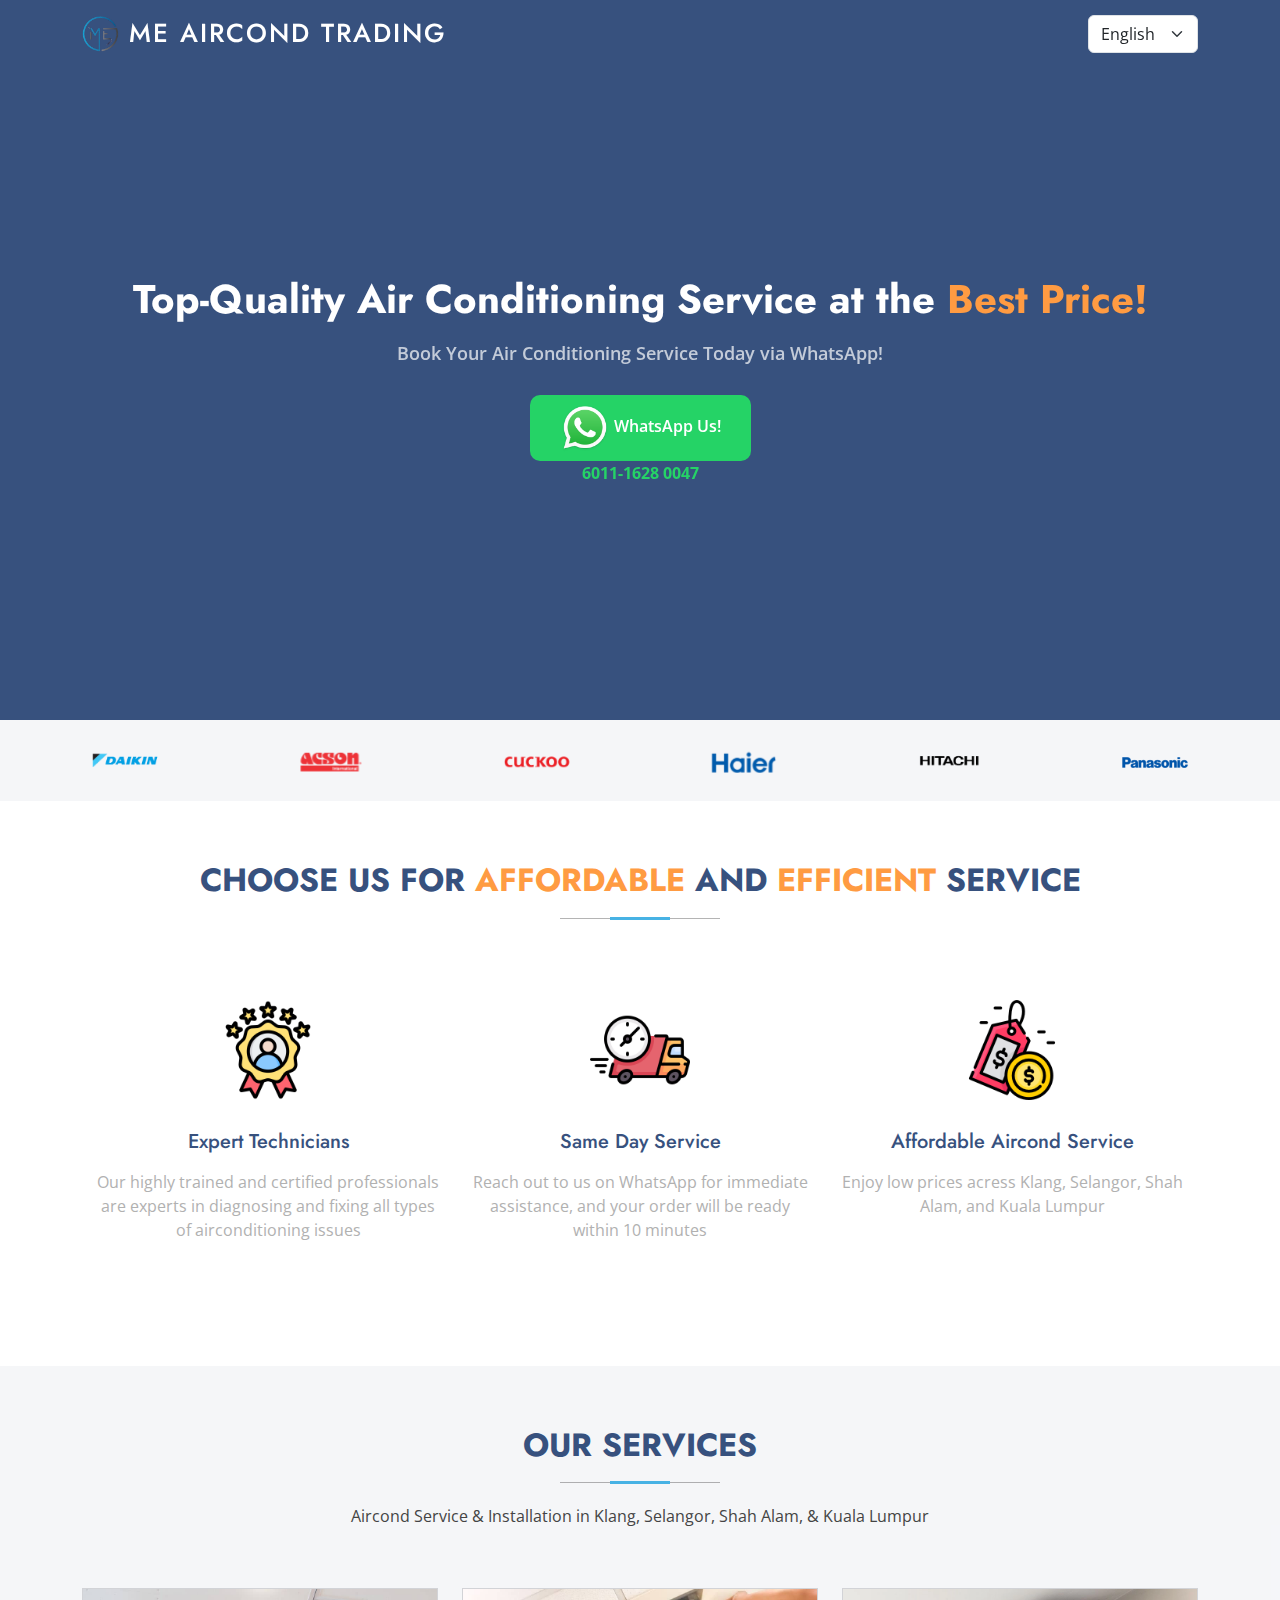
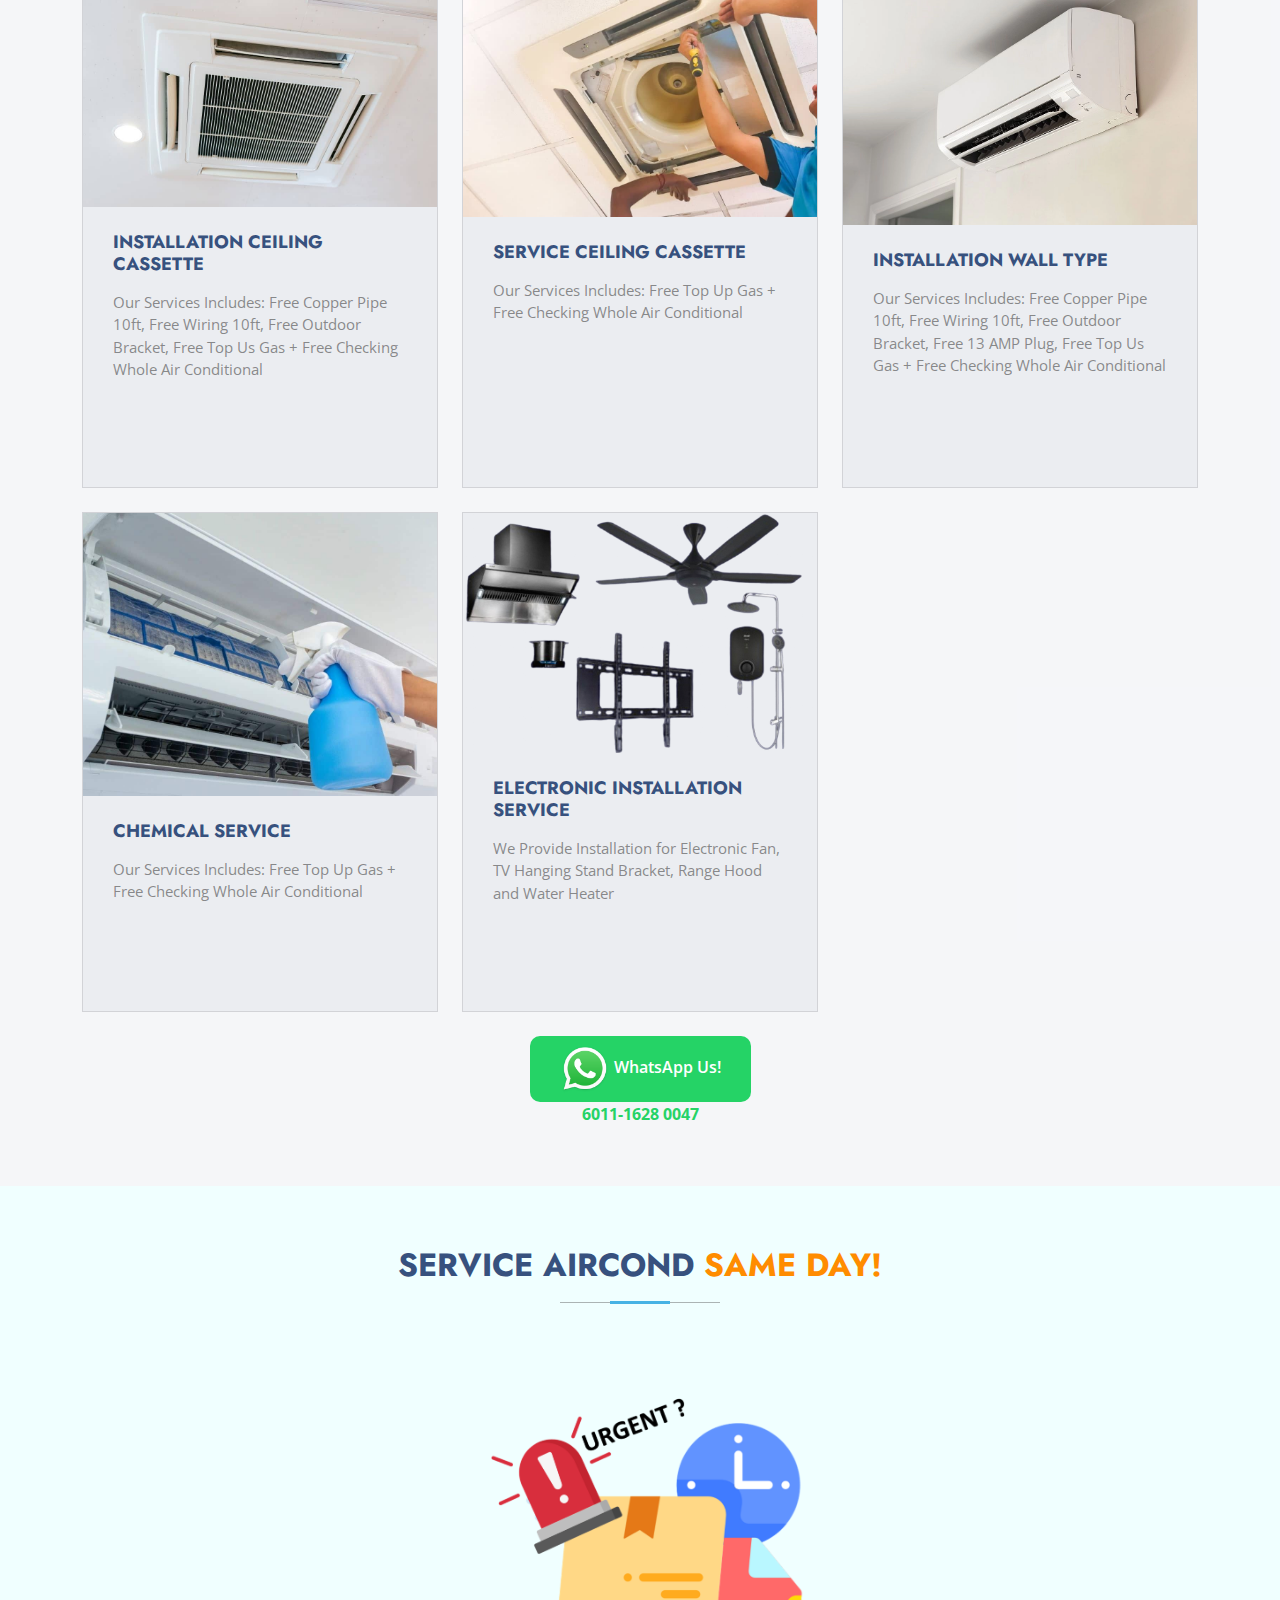
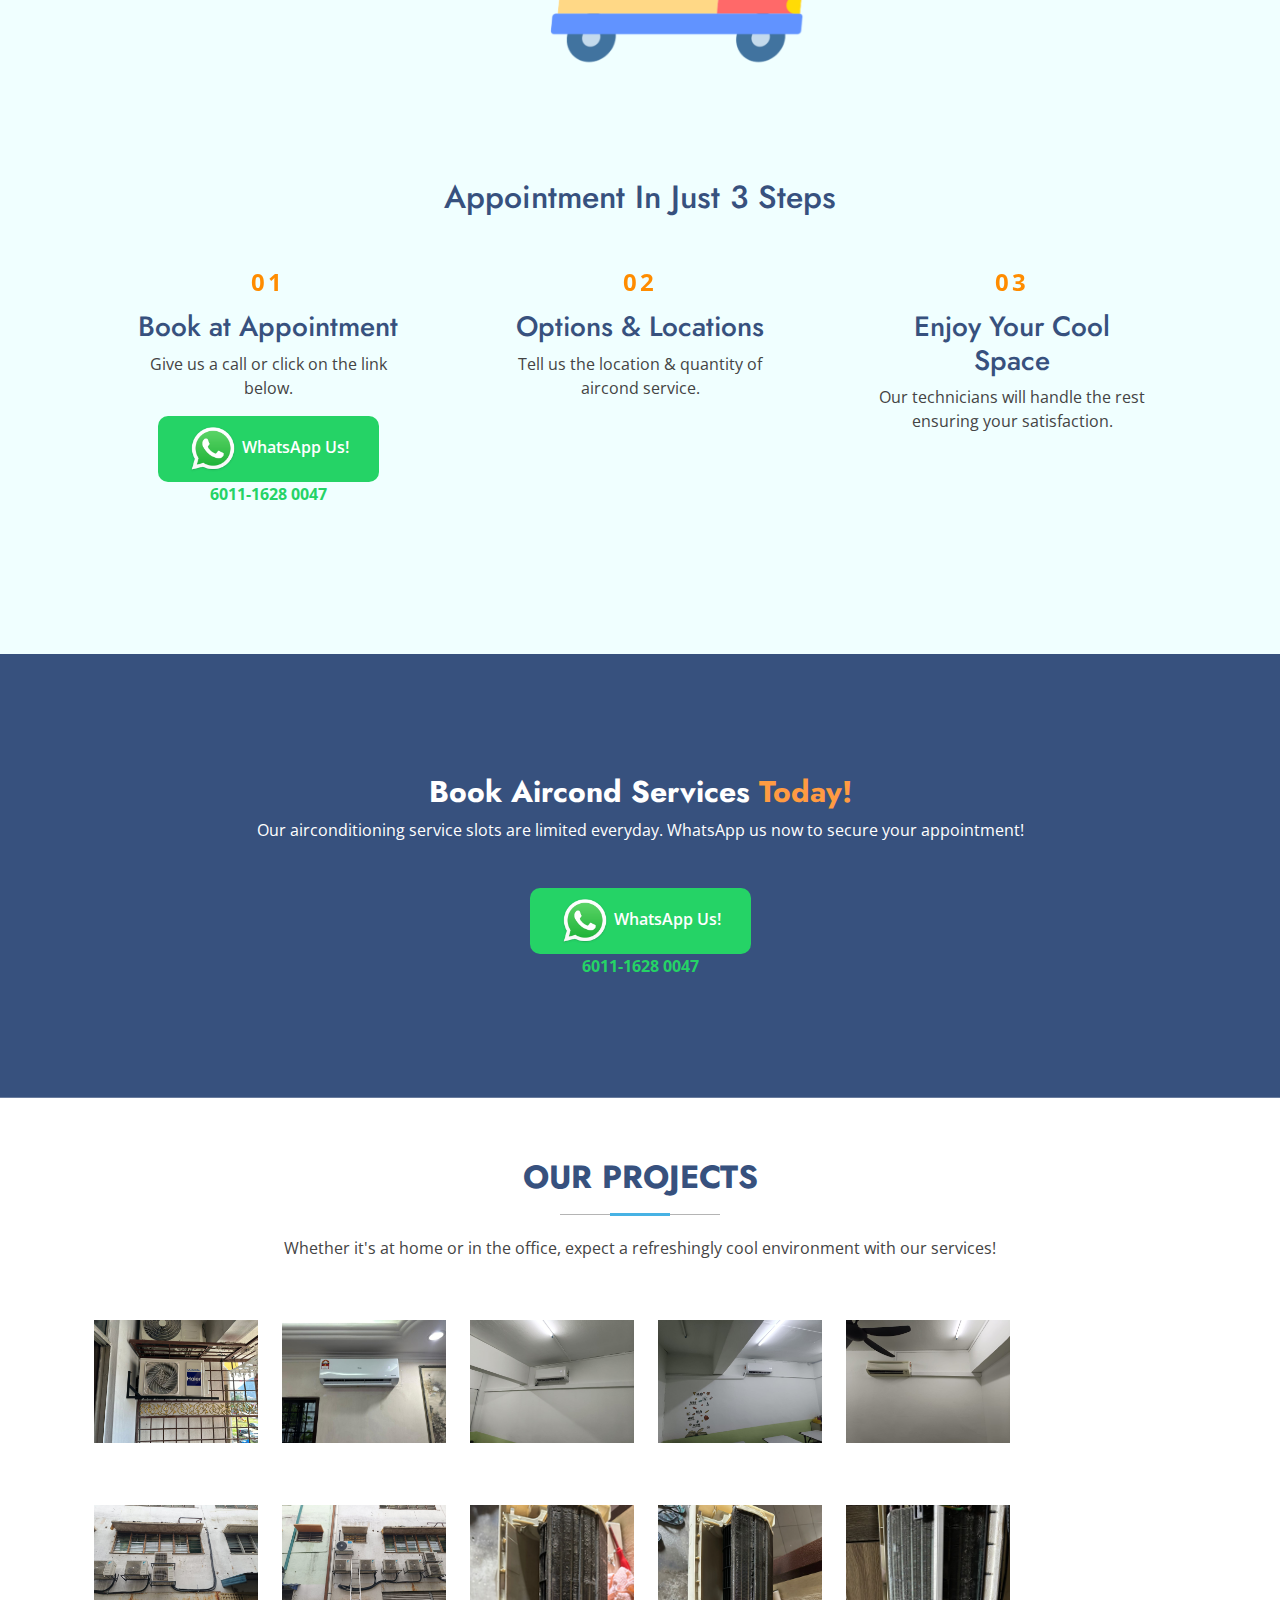
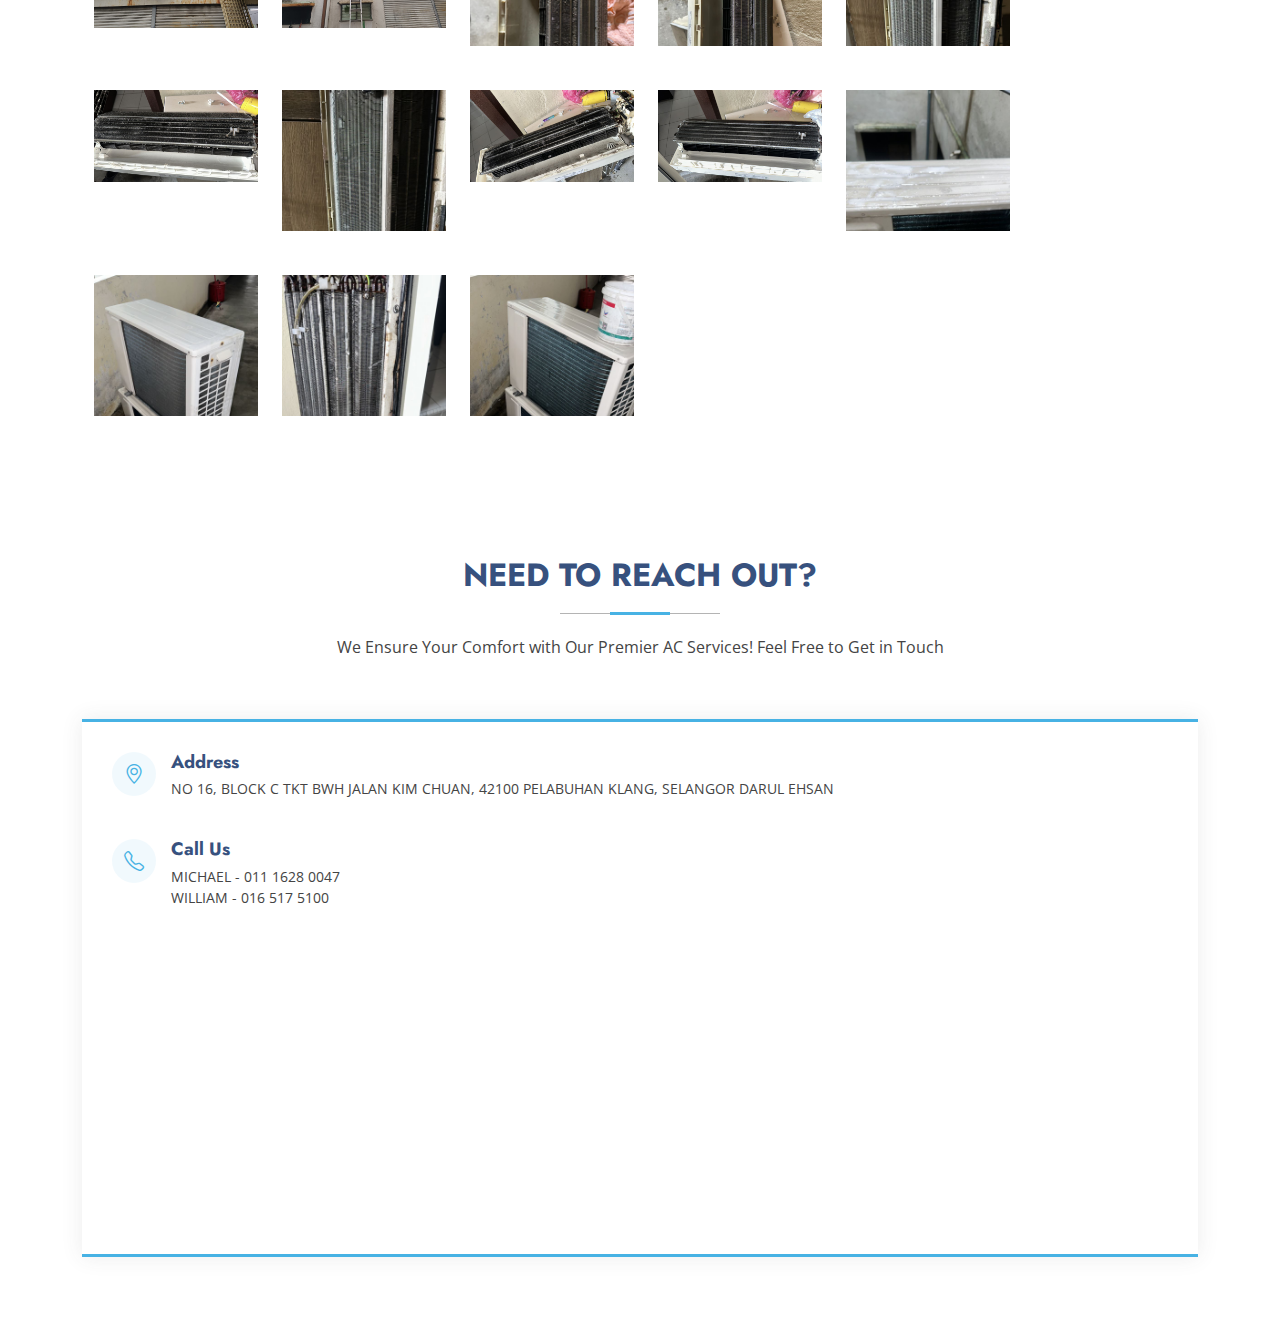
<file: index.html>
<!DOCTYPE html>
<html lang="en">

<head>
  <meta charset="utf-8">
  <meta content="width=device-width, initial-scale=1.0" name="viewport">
  <title>ME Aircond Trading</title>
  <meta content="" name="description">
  <meta content="" name="keywords">

  <!-- Favicons -->
  <link href="assets/img/logo.png" rel="logo">
  <link href="assets/img/logo.png" rel="logo">

  <!-- Fonts -->
  <link href="https://fonts.googleapis.com" rel="preconnect">
  <link href="https://fonts.gstatic.com" rel="preconnect" crossorigin>
  <link href="https://fonts.googleapis.com/css2?family=Open+Sans:ital,wght@0,300;0,400;0,500;0,600;0,700;0,800;1,300;1,400;1,500;1,600;1,700;1,800&family=Poppins:ital,wght@0,100;0,200;0,300;0,400;0,500;0,600;0,700;0,800;0,900;1,100;1,200;1,300;1,400;1,500;1,600;1,700;1,800;1,900&family=Jost:ital,wght@0,100;0,200;0,300;0,400;0,500;0,600;0,700;0,800;0,900;1,100;1,200;1,300;1,400;1,500;1,600;1,700;1,800;1,900&display=swap" rel="stylesheet">

  <!-- Vendor CSS Files -->
  <link href="assets/vendor/bootstrap/css/bootstrap.min.css" rel="stylesheet">
  <link href="assets/vendor/bootstrap-icons/bootstrap-icons.css" rel="stylesheet">
  <link href="assets/vendor/aos/aos.css" rel="stylesheet">
  <link href="assets/vendor/glightbox/css/glightbox.min.css" rel="stylesheet">
  <link href="assets/vendor/swiper/swiper-bundle.min.css" rel="stylesheet">

  <!-- Main CSS File -->
  <link href="assets/css/main.css" rel="stylesheet">

</head>

<body class="index-page">

  <header id="header" class="header d-flex align-items-center fixed-top">
    <div class="container-fluid container-xl position-relative d-flex align-items-center">

      <a href="index.html" class="logo d-flex align-items-center me-auto justify-content-center">
        <!-- Uncomment the line below if you also wish to use an image logo -->
        <img src="assets/img/translogo.png" alt="">
        <h1 class="sitename">ME Aircond Trading</h1>
      </a>

      <nav id="navmenu" class="navmenu">
        <ul>
            <label for="languageSelector" class="form-label"></label>
            <select class="form-select" id="languageSelector">
                <option value="en">English</option>
                <option value="zh">Chinese</option>
                <option value="ms">Malay</option>
            </select>
       
        <!-- </div> -->
        </ul>
        <i class="mobile-nav-toggle d-xl-none bi bi-list">
        </i>
      </nav>
    </div>
  </header>

  <main class="main">

    <!-- Hero Section -->
    <section id="hero" class="hero section">

      <div class="container">
        <div class="row gy-4">
          <div class="d-flex flex-column justify-content-center align-items-center text-center" data-aos="zoom-out">
           <h1 id="header1">Top-Quality Air Conditioning Service at the <span id="header1-span" display="inline-block" style="color: #FF9B42;">Best Price!</span></h1>
           <p id="header2">Book Your Air Conditioning Service Today via WhatsApp!</p>
           <div>
              <div class="d-flex justify-content-center align-items-center flex-container">
                <a href="https://api.whatsapp.com/send?phone=601116280047" class="btn-whatsapp">
                  <img src="assets/img/whatsapp_icon.png" alt="whatsapp_icon" width="50" height="auto">
                  WhatsApp Us!</a>
              </div>
              <div class="d-flex justify-content-center align-items-center flex-container">
                <a class="whatsapp-text">
                  6011-1628 0047</a>
              </div>
            </div>
          </div>
          <div class="col-lg-6 order-1 order-lg-2 hero-img" data-aos="zoom-out">
          </div>
        </div>
      </div>

    </section><!-- /Hero Section -->

    <!-- Clients Section -->
    <section id="clients" class="clients section">

      <div class="container" data-aos="zoom-in">

        <div class="swiper">
          <script type="application/json" class="swiper-config">
            {
              "loop": true,
              "speed": 600,
              "autoplay": {
                "delay": 5000
              },
              "slidesPerView": "auto",
              "pagination": {
                "el": ".swiper-pagination",
                "type": "bullets",
                "clickable": true
              },
              "breakpoints": {
                "320": {
                  "slidesPerView": 2,
                  "spaceBetween": 40
                },
                "480": {
                  "slidesPerView": 3,
                  "spaceBetween": 60
                },
                "640": {
                  "slidesPerView": 4,
                  "spaceBetween": 80
                },
                "992": {
                  "slidesPerView": 5,
                  "spaceBetween": 120
                },
                "1200": {
                  "slidesPerView": 6,
                  "spaceBetween": 120
                }
              }
            }
          </script>
          <div class="swiper-wrapper align-items-center">
            <div class="swiper-slide"><img src="assets/img/clients/client-1.png" class="img-fluid" alt=""></div>
            <div class="swiper-slide"><img src="assets/img/clients/client-2.png" class="img-fluid" alt=""></div>
            <div class="swiper-slide"><img src="assets/img/clients/client-3.png" class="img-fluid" alt=""></div>
            <div class="swiper-slide"><img src="assets/img/clients/client-4.png" class="img-fluid" alt=""></div>
            <div class="swiper-slide"><img src="assets/img/clients/client-5.png" class="img-fluid" alt=""></div>
            <div class="swiper-slide"><img src="assets/img/clients/client-6.png" class="img-fluid" alt=""></div>
            <div class="swiper-slide"><img src="assets/img/clients/client-7.png" class="img-fluid" alt=""></div>
            <div class="swiper-slide"><img src="assets/img/clients/client-8.png" class="img-fluid" alt=""></div>
          </div>
        </div>

      </div>

    </section><!-- /Clients Section -->

    <!-- About Section -->
    <section id="about" class="about section">
      <div class="container">

      <!-- Section Title -->
      <div class="row justify-content-center text-center mb-5">
        <!-- <div class="col-md-5" data-aos="fade-up"> -->
      <div class="container section-title">
        <h2 id="lchoose">Choose Us For <span id="lchoose-span1" style="color: #FF9B42;">Affordable</span> and <span id="lchoose-span2" style="color: #FF9B42;">Efficient</span> Service</h2>
      </div><!-- End Section Title -->

     <div class="row">
      <div class="col-md-4">
        <div class="feature-1 text-center">
          <div class="wrap-icon icon-1">
            <!-- <i class="bi bi-people"></i> -->
             <img src="assets/img/experttech.png" class="img-fluid" alt="">
          </div>
          <h3 id="chooseus1" class="mb-3">Expert Technicians</h3>
          <p id="whyus1">Our highly trained and certified professionals are experts in diagnosing and fixing all types of air conditioning issues.</p>
        </div>
      </div>
      <div class="col-md-4">
        <div class="feature-1 text-center">
          <div class="wrap-icon icon-1">
            <!-- <i class="bi bi-truck"></i> -->
            <img src="assets/img/fast-delivery-2.png" class="img-fluid" alt="">
          </div>
          <h3 id="chooseus2" class="mb-3">Same Day Service</h3>
          <p id="whyus2">Reach out to us on WhatsApp for immediate assistance, and your order will be ready within 10 minutes</p>
        </div>
      </div>
      <div class="col-md-4">
        <div class="feature-1 text-center">
          <div class="wrap-icon icon-1">
            <!-- <i class="bi bi-currency-dollar"></i> -->
            <img src="assets/img/price.png" class="img-fluid" alt="">
          </div>
          <h3 id="chooseus3" class="mb-3">Affordable Aircond Service</h3>
          <p id="whyus3">Enjoy low prices acress Klang, Selangor, Shah Alam, and Kuala Lumpur</p>
        </div>
      </div>
    </div>
  </div>
</div>
    </section><!-- /About Section -->

    <!-- Services Section -->
    <section id="services" class="services section">

      <!-- Section Title -->
      <div class="container section-title" >
        <h2 id="servicestitle">Our Services</h2>
        <p id="servicesdesc">Aircond Service & Installation in Klang, Selangor, Shah Alam, & Kuala Lumpur</p>
      </div><!-- End Section Title -->

      <div class="container">

        <div class="row gy-4">

          <div class="col-lg-4 col-md-6">
            <div class="card">
              <div class="card-img">
                <img src="assets/img/services/ceilingcassette.png" alt="" class="img-fluid">
              </div>
              <h3 id="service1"><a href="insttallationcassette.html" class="stretched-link">Installation Ceiling Cassette</a></h3>
              <p id="service1desc">Our Services Includes: Free Copper Pipe 10ft, Free Wiring 10ft, Free Outdoor Bracket, Free Top Us Gas + Free Checking Whole Air Conditional</p>
            </div>
          </div><!-- End Card Item -->

          <div class="col-lg-4 col-md-6" >
            <div class="card">
              <div class="card-img">
                <img src="assets/img/services/servicingcassette.png" alt="" class="img-fluid">
              </div>
              <h3 id="service2"><a href="servicecassette.html" class="stretched-link">Service Ceiling Cassette</a></h3>
              <p id="service2desc">Our Services Includes: Free Top Up Gas + Free Checking Whole Air Conditional</p>
            </div>
          </div><!-- End Card Item -->

          <div class="col-lg-4 col-md-6" >
            <div class="card">
              <div class="card-img">
                <img src="assets/img/services/wallmounted.png" alt="" class="img-fluid">
              </div>
              <h3 id="service3"><a href="installationwall.html" class="stretched-link">Installation Wall Type</a></h3>
              <p id="service3desc">Our Services Includes: Free Copper Pipe 10ft, Free Wiring 10ft, Free Outdoor Bracket, Free 13 AMP Plug, Free Top Us Gas + Free Checking Whole Air Conditional</p>
            </div>
          </div><!-- End Card Item -->

          <div class="col-lg-4 col-md-6" >
            <div class="card">
              <div class="card-img">
                <img src="assets/img/services/chemicalservice.png" alt="" class="img-fluid">
              </div>
              <h3 id="service4"><a href="installationchemical.html" class="stretched-link">Chemical Service</a></h3>
              <p id="service4desc">Our Services Includes: Free Top Up Gas + Free Checking Whole Air Conditional</p>
            </div>
          </div><!-- End Card Item -->

          <div class="col-lg-4 col-md-6" >
            <div class="card">
              <div class="card-img">
                <img src="assets/img/services/electronic.png" alt="" class="img-fluid">
              </div>
              <h3 id="service5"><a href="electronicinstallation.html" class="stretched-link">Electronic Installation Service</a></h3>
              <p id="service5desc">We Provide Installation for Electronic Fan, TV Hanging Stand Bracket, Range Hood and Water Heater</p>
            </div>
          </div><!-- End Card Item -->
          <div>
            <div class="d-flex justify-content-center align-items-center flex-container">
              <a href="https://api.whatsapp.com/send?phone=601116280047" class="btn-whatsapp">
                <img src="assets/img/whatsapp_icon.png" alt="whatsapp_icon" width="50" height="auto">
                WhatsApp Us!</a>
            </div>
            <div class="d-flex justify-content-center align-items-center flex-container">
              <a class="whatsapp-text">
                6011-1628 0047</a>
            </div>
          </div>
          
        </div>

      </div>

    </section><!-- /Services Section -->

        </div>

      </div>

    </section><!-- /Services Section -->

    <section id="same-day-service" class="same-day-service">
      <div class="container">
      <div class="row justify-content-center text-center mb-5">
      <div class="container section-title">
          <h2 id="samedaytitle">Service Aircond <span id="samedaytitlespan" style="color: darkorange">Same Day!</span></h2>
          
        </div>
        <div class="container">
          <div class="urgent-img">
          <div class="row justify-content-center text-center mb-5">
            <div class="col-md-6 mb-5">
              <img src="assets/img/urgent.png" alt="" class="img-fluid" width="60%">
            </div>
          </div>
          </div>
        <h2 id="samedaydesc">Appointment In Just 3 Steps</h2>

        <div class="container">
        <div class="row">
          <div class="col-md-4">
            <div class="step">
              <span class="number">01</span>
              <h3 id="sameday1">Book an Appointment</h3>
              <p id="sameday1desc">Give us a call or click on the link below</p>
              <div>
                <div>
                  <a href="https://api.whatsapp.com/send?phone=601116280047" class="btn-whatsapp">
                    <img src="assets/img/whatsapp_icon.png" alt="whatsapp_icon" width="50" height="auto">
                    WhatsApp Us!</a>
                </div>
                <div>
                  <a class="whatsapp-text">
                    6011-1628 0047</a>
                </div>
              </div>
            </div>
          </div>
          <div class="col-md-4">
            <div class="step">
              <span class="number">02</span>
              <h3 id="sameday2">Options & Locations</h3>
              <p id="sameday2desc">Tell us the location & quantity of aircond service.</p>
            </div>
          </div>
          <div class="col-md-4">
            <div class="step">
              <span class="number">03</span>
              <h3 id="sameday3">Enjoy Your Cool Space</h3>
              <p id="sameday3desc">Our technicians will handle the rest, ensuring your satisfaction.</p>
            </div>
          </div>
        </div>
      </div>
      </div>
      </div>
      </div>
    </section>

    <!-- Call To Action Section -->
    <section id="call-to-action" class="call-to-action section">
      <div class="container">

        <!-- <div class="row" data-aos="zoom-in"> -->
          <!-- <div class="col-xl-9 text-center text-xl-start"> -->
            <h3 id="ctatitle">Book Aircond Services <span id="ctatitlespan" style="color: #FF9B42;">Today!</span></h3>
            <p id="ctadesc">Our airconditioning service slots are limited everyday. WhatsApp us now to secure your appointment!</p>
          </div>
          <div>
            <div class="d-flex justify-content-center align-items-center flex-container">
              <a href="https://api.whatsapp.com/send?phone=601116280047" class="btn-whatsapp">
                <img src="assets/img/whatsapp_icon.png" alt="whatsapp_icon" width="50" height="auto">
                WhatsApp Us!</a>
            </div>
            <div class="d-flex justify-content-center align-items-center flex-container">
              <a class="whatsapp-text">
                6011-1628 0047</a>
            </div>
          </div>
        </div>
      </div>

    </section><!-- /Call To Action Section -->

    <!-- Portfolio Section -->
    <section id="portfolio" class="portfolio section">

      <!-- Section Title -->
      <div class="container section-title" >
        <h2 id="ourprojects">Our Projects</h2>
        <p id="ourprojectsdesc">Whether it's at home or in the office, expect a refreshingly cool environment with our services!</p>
      </div><!-- End Section Title -->

      <div class="container">
          <div class="row gy-4 container">

            <div class="col-lg-2 col-md-3 col-sm-4 col-6 portfolio-item">
              <img src="assets/img/projects/img1.png" class="img-fluid" alt="">
            </div>

            <div class="col-lg-2 col-md-3 col-sm-4 col-6 portfolio-item ">
              <img src="assets/img/projects/img2.png" class="img-fluid" alt="">
            </div><!-- End Portfolio Item -->

            <div class="col-lg-2 col-md-3 col-sm-4 col-6 portfolio-item ">
              <img src="assets/img/projects/img3.png" class="img-fluid" alt="">
            </div><!-- End Portfolio Item -->

            <div class="col-lg-2 col-md-3 col-sm-4 col-6 portfolio-item ">
              <img src="assets/img/projects/img4.png" class="img-fluid" alt="">
            </div><!-- End Portfolio Item -->

            <div class="col-lg-2 col-md-3 col-sm-4 col-6 portfolio-item ">
              <img src="assets/img/projects/img5.png" class="img-fluid" alt="">
            </div><!-- End Portfolio Item -->

            <div class="col-lg-2 col-md-3 col-sm-4 col-6 portfolio-item">
              <img src="assets/img/projects/img6.png" class="img-fluid" alt="">
            </div><!-- End Portfolio Item -->

            <div class="col-lg-2 col-md-3 col-sm-4 col-6 portfolio-item">
              <img src="assets/img/projects/img7.png" class="img-fluid" alt="">
            </div><!-- End Portfolio Item -->

            <div class="col-lg-2 col-md-3 col-sm-4 col-6 portfolio-item ">
              <img src="assets/img/projects/img8.png" class="img-fluid" alt="">
             
            </div><!-- End Portfolio Item -->

            <div class="col-lg-2 col-md-3 col-sm-4 col-6 portfolio-item">
              <img src="assets/img/projects/img9.png" class="img-fluid" alt="">
            
            </div><!-- End Portfolio Item -->

            <div class="col-lg-2 col-md-3 col-sm-4 col-6 portfolio-item">
              <img src="assets/img/projects/img10.png" class="img-fluid" alt="">
            
            </div><!-- End Portfolio Item -->

            <div class="col-lg-2 col-md-3 col-sm-4 col-6 portfolio-item">
              <img src="assets/img/projects/img11.png" class="img-fluid" alt="">
            
            </div><!-- End Portfolio Item -->

            <div class="col-lg-2 col-md-3 col-sm-4 col-6 portfolio-item">
              <img src="assets/img/projects/img12.png" class="img-fluid" alt="">
            
            </div><!-- End Portfolio Item -->

            <div class="col-lg-2 col-md-3 col-sm-4 col-6 portfolio-item">
              <img src="assets/img/projects/img13.png" class="img-fluid" alt="">
            
            </div><!-- End Portfolio Item -->

            <div class="col-lg-4 col-md-6col-lg-2 col-md-3 col-sm-4 col-6 portfolio-item">
              <img src="assets/img/projects/img14.png" class="img-fluid" alt="">
            
            </div><!-- End Portfolio Item -->

            <div class="col-lg-2 col-md-3 col-sm-4 col-6 portfolio-item">
              <img src="assets/img/projects/img15.png" class="img-fluid" alt="">
            
            </div><!-- End Portfolio Item -->

            <div class="col-lg-2 col-md-3 col-sm-4 col-6 portfolio-item">
              <img src="assets/img/projects/img16.png" class="img-fluid" alt="">
            
            </div><!-- End Portfolio Item -->

            <div class="col-lg-2 col-md-3 col-sm-4 col-6 portfolio-item">
              <img src="assets/img/projects/img17.png" class="img-fluid" alt="">
            
            </div><!-- End Portfolio Item -->

            <div class="col-lg-2 col-md-3 col-sm-4 col-6 portfolio-item">
              <img src="assets/img/projects/img18.png" class="img-fluid" alt="">
            
            </div><!-- End Portfolio Item -->

          </div><!-- End Portfolio Container -->

        </div>

      </div>

    </section><!-- /Portfolio Section -->


    <!-- Contact Section -->
    <section id="contact" class="contact section">

      <!-- Section Title -->
      <div class="container section-title">
        <h2 id="reachout">Need to reach out?</h2>
        <p id="reachoutdesc">We Ensure Your Comfort with Our Premier AC Services! Feel Free to Get in Touch</p>
      </div><!-- End Section Title -->

      <div class="container">

        <div class="row gy-4">

          <div class="col-12">

            <div class="info-wrap">
              <div class="info-item d-flex">
                <i class="bi bi-geo-alt flex-shrink-0"></i>
                <div>
                  <h3>Address</h3>
                  <p>NO 16, BLOCK C TKT BWH JALAN KIM CHUAN,
                   42100 PELABUHAN KLANG,
                   SELANGOR DARUL EHSAN</p>
                </div>
              </div><!-- End Info Item -->

              <div class="info-item d-flex" >
                <i class="bi bi-telephone flex-shrink-0"></i>
                <div>
                  <h3>Call Us</h3>
                  <p>MICHAEL - 011 1628 0047 <br/>
                  WILLIAM - 016 517 5100</p>
                </div>
              </div><!-- End Info Item -->

              <iframe src="https://www.google.com/maps/embed?pb=!1m18!1m12!1m3!1d3984.285925310332!2d101.41374388596903!3d3.017642989115476!2m3!1f0!2f0!3f0!3m2!1i1024!2i768!4f13.1!3m3!1m2!1s0x31cdab5d523d7e0b%3A0x45312e8a9891ebc7!2sJalan%20Kim%20Chuan%2C%2042000%20Pelabuhan%20Klang%2C%20Selangor!5e0!3m2!1sen!2smy!4v1718441687270!5m2!1sen!2smy" frameborder="0" style="border:0; width: 100%; height: 270px;" allowfullscreen="" loading="lazy" referrerpolicy="no-referrer-when-downgrade"></iframe>
            </div>
          </div>

        </div>

      </div>

    </section><!-- /Contact Section -->

  </main>

  

  <!-- Scroll Top -->
  <a href="#" id="scroll-top" class="scroll-top d-flex align-items-center justify-content-center"><i class="bi bi-arrow-up-short"></i></a>

  <!-- Preloader -->
  <div id="preloader"></div>

  <!-- Vendor JS Files -->
  <script src="assets/vendor/bootstrap/js/bootstrap.bundle.min.js"></script>
  <script src="assets/vendor/php-email-form/validate.js"></script>
  <script src="assets/vendor/aos/aos.js"></script>
  <script src="assets/vendor/glightbox/js/glightbox.min.js"></script>
  <script src="assets/vendor/swiper/swiper-bundle.min.js"></script>
  <script src="assets/vendor/waypoints/noframework.waypoints.js"></script>
  <script src="assets/vendor/imagesloaded/imagesloaded.pkgd.min.js"></script>
  <script src="assets/vendor/isotope-layout/isotope.pkgd.min.js"></script>

  <!-- Main JS File -->
  <script src="assets/js/main.js"></script>

  <script src="assets/js/language.js"></script>

  </script>

</body>
</html>
</file>
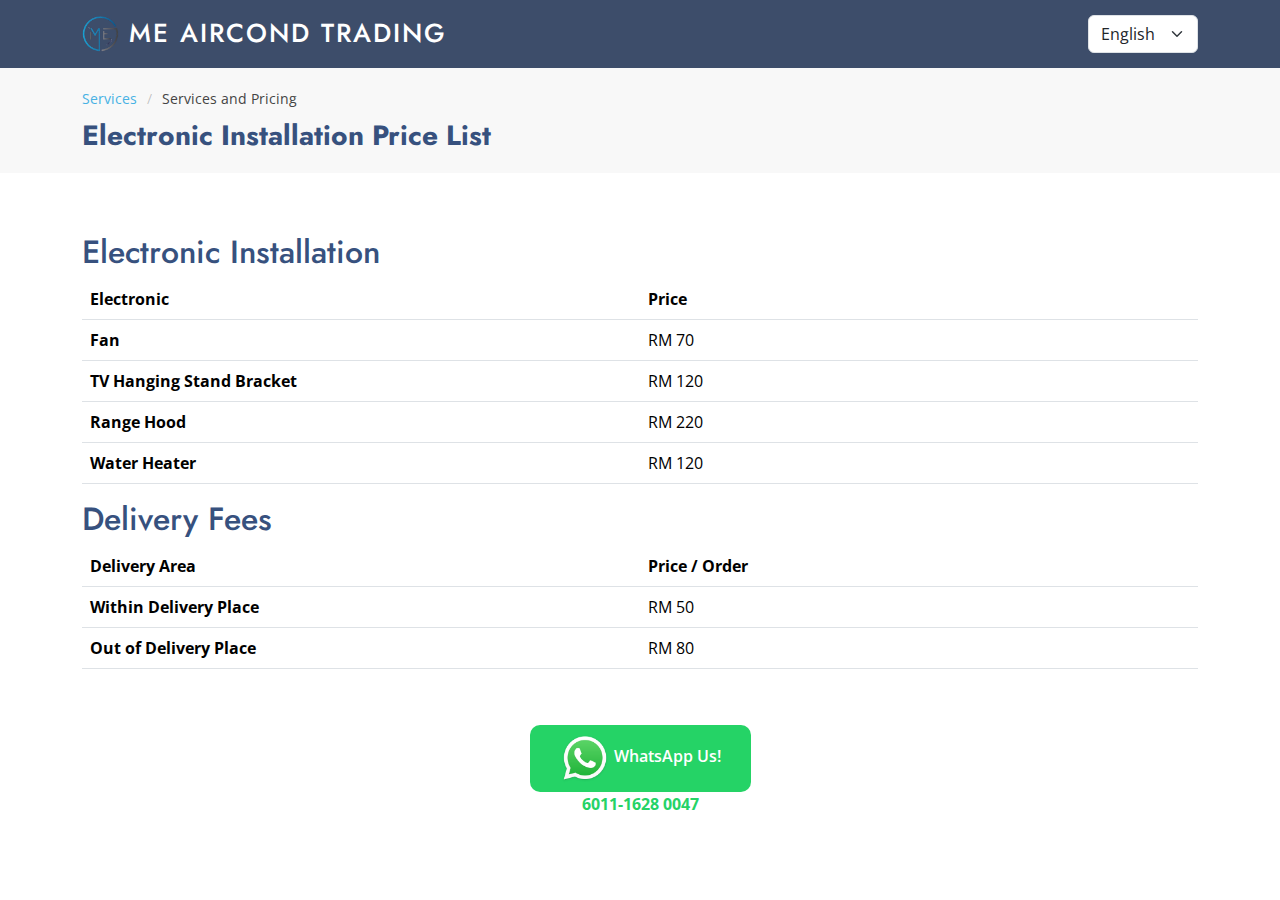
<file: electronicinstallation.html>
<!DOCTYPE html>
<html lang="en">

<head>
  <meta charset="utf-8">
  <meta content="width=device-width, initial-scale=1.0" name="viewport">
  <title>Electronic Installation Price List</title>
  <meta content="" name="description">
  <meta content="" name="keywords">

  <!-- Favicons -->
  <link href="assets/img/translogo.png" rel="icon">
  <link href="assets/img/translogo.png" rel="apple-touch-icon">

  <!-- Fonts -->
  <link href="https://fonts.googleapis.com" rel="preconnect">
  <link href="https://fonts.gstatic.com" rel="preconnect" crossorigin>
  <link href="https://fonts.googleapis.com/css2?family=Open+Sans:ital,wght@0,300;0,400;0,500;0,600;0,700;0,800;1,300;1,400;1,500;1,600;1,700;1,800&family=Poppins:ital,wght@0,100;0,200;0,300;0,400;0,500;0,600;0,700;0,800;0,900;1,100;1,200;1,300;1,400;1,500;1,600;1,700;1,800;1,900&family=Jost:ital,wght@0,100;0,200;0,300;0,400;0,500;0,600;0,700;0,800;0,900;1,100;1,200;1,300;1,400;1,500;1,600;1,700;1,800;1,900&display=swap" rel="stylesheet">

  <!-- Vendor CSS Files -->
  <link href="assets/vendor/bootstrap/css/bootstrap.min.css" rel="stylesheet">
  <link href="assets/vendor/bootstrap-icons/bootstrap-icons.css" rel="stylesheet">
  <link href="assets/vendor/aos/aos.css" rel="stylesheet">
  <link href="assets/vendor/glightbox/css/glightbox.min.css" rel="stylesheet">
  <link href="assets/vendor/swiper/swiper-bundle.min.css" rel="stylesheet">

  <!-- Main CSS File -->
  <link href="assets/css/main.css" rel="stylesheet">

</head>

<body class="installation-cassette-page">

  <header id="header" class="header d-flex align-items-center sticky-top">
    <div class="container-fluid container-xl position-relative d-flex align-items-center">

      <a href="index.html" class="logo d-flex align-items-center me-auto">
        <!-- Uncomment the line below if you also wish to use an image logo -->
        <img src="assets/img/translogo.png" alt="">
         
        <h1 class="sitename">ME Aircond Trading</h1>
      </a>

      <nav id="navmenu" class="navmenu">
        <ul>
            <label for="languageSelector" class="form-label"></label>
            <select class="form-select" id="languageSelector">
                <option value="en">English</option>
                <option value="zh">Chinese</option>
                <option value="ms">Malay</option>
            </select>
        <!-- </div> -->
        </ul>
        <i class="mobile-nav-toggle d-xl-none bi bi-list"></i>
      </nav>
    </div>
  </header>

  <main class="main">

    <!-- Page Title -->
    <div class="page-title" data-aos="fade">
      <div class="container">
        <nav class="breadcrumbs">
          <ol>
            <li id="electronicnav"><a href="index.html#services">Services</a></li>
            <li id="electronicservicesandpricingnav" class="current">
                Service & Pricing Details
            </li>
          </ol>
        </nav>
        <h1 id="electronicheader">Electronic Installation Price List</h1>
      </div>
    </div><!-- End Page Title -->

    <!-- Service Details Section -->
    <section id="electronic-installation" class="electronic-installation section">

      <div class="container">
        <div class="row gy-4 align-items-center justify-content-center">
            <div class="table">
            <table class="table table-hover">
                <h2 id="electronic1">Electronic Installation</h2>
                <thead>
                  <tr>
                    <th id="electronic2" scope="col">Electronic</th>
                    <th id="electronicprice" scope="col">Price</th>
                  </tr>
                </thead>
                <tbody>
                  <tr>
                    <th id="fan" scope="row">Fan</th>
                    <td>RM 70</td>
                  </tr>
                  <tr>
                    <th id="tv" scope="row">TV Hanging Stand Bracket</th>
                    <td>RM 120</td>
                  </tr>
                  <tr>
                    <th id="rangehood" scope="row">Range Hood</th>
                    <td>RM 220</td>
                  </tr>
                  <tr>
                    <th id="waterheater" scope="row">Water Heater</th>
                    <td>RM 120</td>
                  </tr>
                </tbody>
              </table>

              <!-- table 2 -->

              <table class="table table-hover">
                <h2 id="deliveryfee">Delivery Fees</h2>
                <thead>
                  <tr>
                    <th id="deliveryarea" scope="col">Delivery Area</th>
                    <th id="electronicprice2" scope="col">Price / Order</th>
                  </tr>
                </thead>
                <tbody>
                  <tr>
                    <th id="delivery1" scope="row">Within Delivery Place</th>
                    <td>RM 50</td>
                  </tr>
                  <tr>
                    <th id="delivery2" scope="row">Out of Delivery Place</th>
                    <td>RM 80</td>
                  </tr>
                </tbody>
              </table>
            </div>

            <div>
                <div class="d-flex justify-content-center align-items-center flex-container">
                  <a href="https://api.whatsapp.com/send?phone=601116280047" class="btn-whatsapp">
                    <img src="assets/img/whatsapp_icon.png" alt="whatsapp_icon" width="50" height="auto">
                    WhatsApp Us!</a>
                </div>
                <div class="d-flex justify-content-center align-items-center flex-container">
                  <a class="whatsapp-text">
                    6011-1628 0047</a>
                </div>
              </div>

            </div>
        </div>

    </section><!-- /Service Details Section -->

  </main>



  <!-- Scroll Top -->
  <a href="#" id="scroll-top" class="scroll-top d-flex align-items-center justify-content-center"><i class="bi bi-arrow-up-short"></i></a>

  <!-- Preloader -->
  <div id="preloader"></div>

  <!-- Vendor JS Files -->
  <script src="assets/vendor/bootstrap/js/bootstrap.bundle.min.js"></script>
  <script src="assets/vendor/php-email-form/validate.js"></script>
  <script src="assets/vendor/aos/aos.js"></script>
  <script src="assets/vendor/glightbox/js/glightbox.min.js"></script>
  <script src="assets/vendor/swiper/swiper-bundle.min.js"></script>
  <script src="assets/vendor/waypoints/noframework.waypoints.js"></script>
  <script src="assets/vendor/imagesloaded/imagesloaded.pkgd.min.js"></script>
  <script src="assets/vendor/isotope-layout/isotope.pkgd.min.js"></script>

  <!-- Main JS File -->
  <script src="assets/js/main.js"></script>
  <script src="assets/js/electronicinstallation.js"></script>


</body>

</html>
</file>
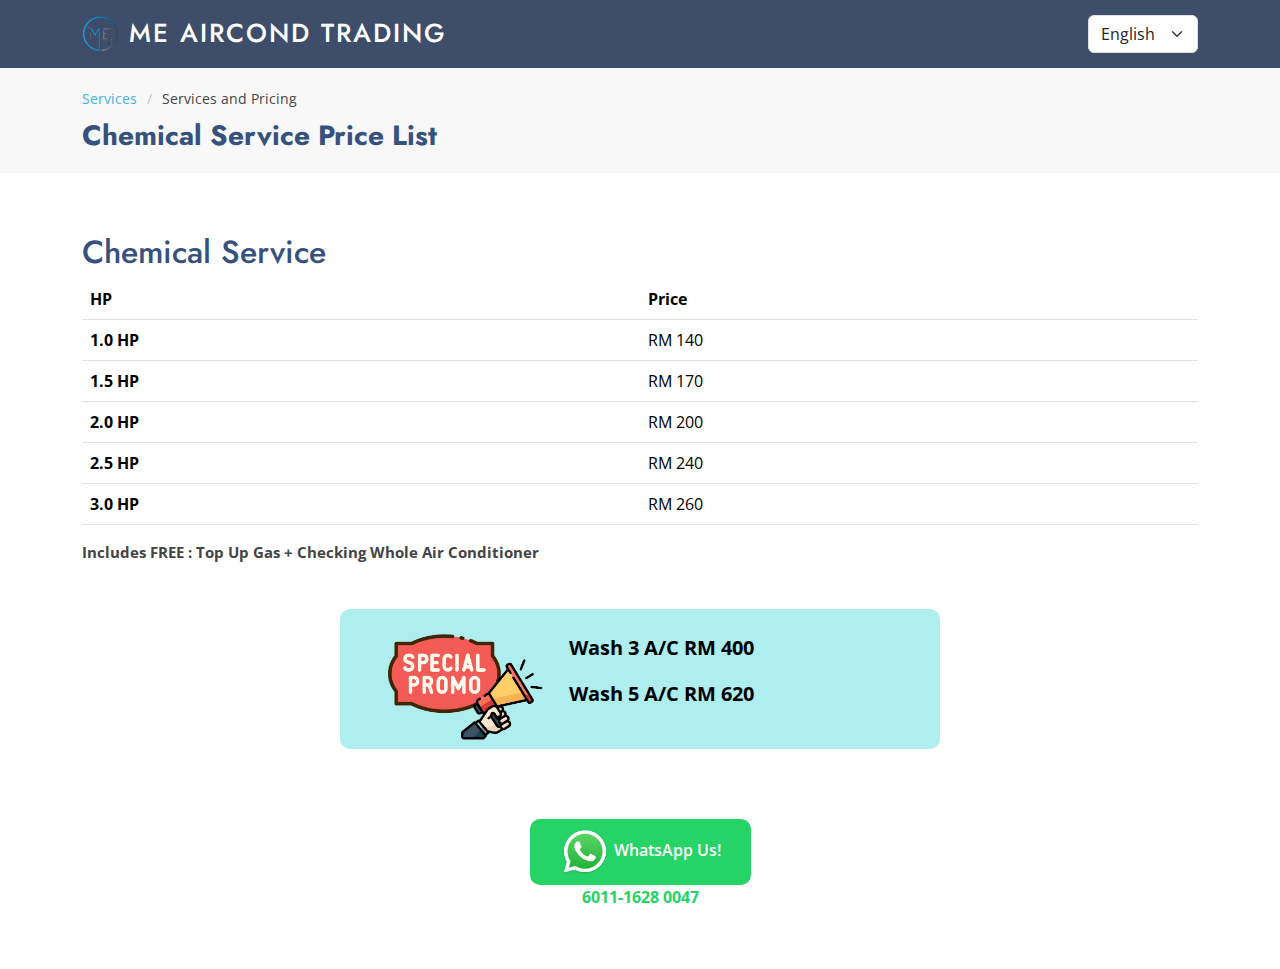
<file: installationchemical.html>
<!DOCTYPE html>
<html lang="en">

<head>
  <meta charset="utf-8">
  <meta content="width=device-width, initial-scale=1.0" name="viewport">
  <title>Chemical Service Price List</title>
  <meta content="" name="description">
  <meta content="" name="keywords">

  <!-- Favicons -->
  <link href="assets/img/translogo.png" rel="icon">
  <link href="assets/img/translogo.png" rel="apple-touch-icon">

  <!-- Fonts -->
  <link href="https://fonts.googleapis.com" rel="preconnect">
  <link href="https://fonts.gstatic.com" rel="preconnect" crossorigin>
  <link href="https://fonts.googleapis.com/css2?family=Open+Sans:ital,wght@0,300;0,400;0,500;0,600;0,700;0,800;1,300;1,400;1,500;1,600;1,700;1,800&family=Poppins:ital,wght@0,100;0,200;0,300;0,400;0,500;0,600;0,700;0,800;0,900;1,100;1,200;1,300;1,400;1,500;1,600;1,700;1,800;1,900&family=Jost:ital,wght@0,100;0,200;0,300;0,400;0,500;0,600;0,700;0,800;0,900;1,100;1,200;1,300;1,400;1,500;1,600;1,700;1,800;1,900&display=swap" rel="stylesheet">

  <!-- Vendor CSS Files -->
  <link href="assets/vendor/bootstrap/css/bootstrap.min.css" rel="stylesheet">
  <link href="assets/vendor/bootstrap-icons/bootstrap-icons.css" rel="stylesheet">
  <link href="assets/vendor/aos/aos.css" rel="stylesheet">
  <link href="assets/vendor/glightbox/css/glightbox.min.css" rel="stylesheet">
  <link href="assets/vendor/swiper/swiper-bundle.min.css" rel="stylesheet">

  <!-- Main CSS File -->
  <link href="assets/css/main.css" rel="stylesheet">

</head>

<body class="installation-cassette-page">

  <header id="header" class="header d-flex align-items-center sticky-top">
    <div class="container-fluid container-xl position-relative d-flex align-items-center">

      <a href="index.html" class="logo d-flex align-items-center me-auto">
        <!-- Uncomment the line below if you also wish to use an image logo -->
        <img src="assets/img/translogo.png" alt="">
         
        <h1 class="sitename">ME Aircond Trading</h1>
      </a>

      <nav id="navmenu" class="navmenu">
        <ul>
            <label for="languageSelector" class="form-label"></label>
            <select class="form-select" id="languageSelector">
                <option value="en">English</option>
                <option value="zh">Chinese</option>
                <option value="ms">Malay</option>
            </select>
        <!-- </div> -->
        </ul>
        <i class="mobile-nav-toggle d-xl-none bi bi-list"></i>
      </nav>
    </div>
  </header>

  <main class="main">

    <!-- Page Title -->
    <div class="page-title" data-aos="fade">
      <div class="container">
        <nav class="breadcrumbs">
          <ol>
            <li id="chemicalnav"><a href="index.html#services">Services</a></li>
            <li id="chemicalservicesandpricingnav" class="current">
                Service & Pricing Details
            </li>
          </ol>
        </nav>
        <h1 id="chemicalheader">Chemical Service Price List</h1>
      </div>
    </div><!-- End Page Title -->

    <!-- Service Details Section -->
    <section id="service-details" class="service-details section">
      <div class="container">
        <div class="row gy-4 align-items-center justify-content-center">
            <div class="table">
            <table class="table table-hover">
                <h2 id="chemical1">Chemical Service</h2>
                <thead>
                  <tr>
                    <th scope="col">HP</th>
                    <th id="chemicalprice" scope="col">Price</th>
                  </tr>
                </thead>
                <tbody>
                    <tr>
                        <th scope="row">1.0 HP</th>
                        <td>RM 140</td>
                      </tr>
                  <tr>
                    <th scope="row">1.5 HP</th>
                    <td>RM 170</td>
                  </tr>
                  <tr>
                    <th scope="row">2.0 HP</th>
                    <td>RM 200</td>
                  </tr>
                  <tr>
                    <th scope="row">2.5 HP</th>
                    <td>RM 240</td>
                  </tr>
                  <tr>
                    <th scope="row">3.0 HP</th>
                    <td>RM 260</td>
                  </tr>
                </tbody>
              </table>
              <div>
                <p id="chemicalfree" style="font-weight: bold;">Includes FREE : Top Up Gas + Checking Whole Air Conditioner</p>
              </div>
              <div class="d-flex justify-content-center align-items-center flex-container">
              <div class="bundle-savings">      
                <!-- <h2>Save More with our Exclusive Bundle!</h2>      -->
                <img style="background-color: transparent;" src="assets/img/promotion.png" alt="Bundle Image" class="bundle-image">
                <div class="text-contents" style="background-color: transparent;" >
                <p id="chemicalpromo"> Wash 3 A/C RM 400</p>
                <p id="chemicalpromo2">Wash 5 A/C RM 620</p>
                </div>
              </div>
              </div>

              <!-- <table class="table table-hover">
                <h2>Wash Aircond Service</h2>
                <thead>
                  <tr>
                    <th scope="col">No. of AC</th>
                    <th scope="col">Price</th>
                  </tr>
                </thead>
                <tbody>
                  <tr>
                    <th scope="row">3</th>
                    <td>RM 400</td>
                  </tr>
                  <tr>
                    <th scope="row">5</th>
                    <td>RM 620</td>
                  </tr>
                </tbody>
            </table> -->

            </div>
            <!-- <div class="free-offer-section">
                <h2>Includes <span style="color: darkorange;">FREE </span> :</h2>
                <p>Top Up Gas + Checking Whole Air Conditioner</p>     
            </div> -->
            <div>
                <div class="d-flex justify-content-center align-items-center flex-container">
                  <a href="https://api.whatsapp.com/send?phone=601116280047" class="btn-whatsapp">
                    <img src="assets/img/whatsapp_icon.png" alt="whatsapp_icon" width="50" height="auto">
                    WhatsApp Us!</a>
                </div>
                <div class="d-flex justify-content-center align-items-center flex-container">
                  <a class="whatsapp-text">
                    6011-1628 0047</a>
                </div>
              </div>

            </div>
        </div>

    </section><!-- /Service Details Section -->

  </main>



  <!-- Scroll Top -->
  <a href="#" id="scroll-top" class="scroll-top d-flex align-items-center justify-content-center"><i class="bi bi-arrow-up-short"></i></a>

  <!-- Preloader -->
  <div id="preloader"></div>

  <!-- Vendor JS Files -->
  <script src="assets/vendor/bootstrap/js/bootstrap.bundle.min.js"></script>
  <script src="assets/vendor/php-email-form/validate.js"></script>
  <script src="assets/vendor/aos/aos.js"></script>
  <script src="assets/vendor/glightbox/js/glightbox.min.js"></script>
  <script src="assets/vendor/swiper/swiper-bundle.min.js"></script>
  <script src="assets/vendor/waypoints/noframework.waypoints.js"></script>
  <script src="assets/vendor/imagesloaded/imagesloaded.pkgd.min.js"></script>
  <script src="assets/vendor/isotope-layout/isotope.pkgd.min.js"></script>

  <!-- Main JS File -->
  <script src="assets/js/main.js"></script>
  <script src="assets/js/chemicalservice.js"></script>


</body>

</html>
</file>
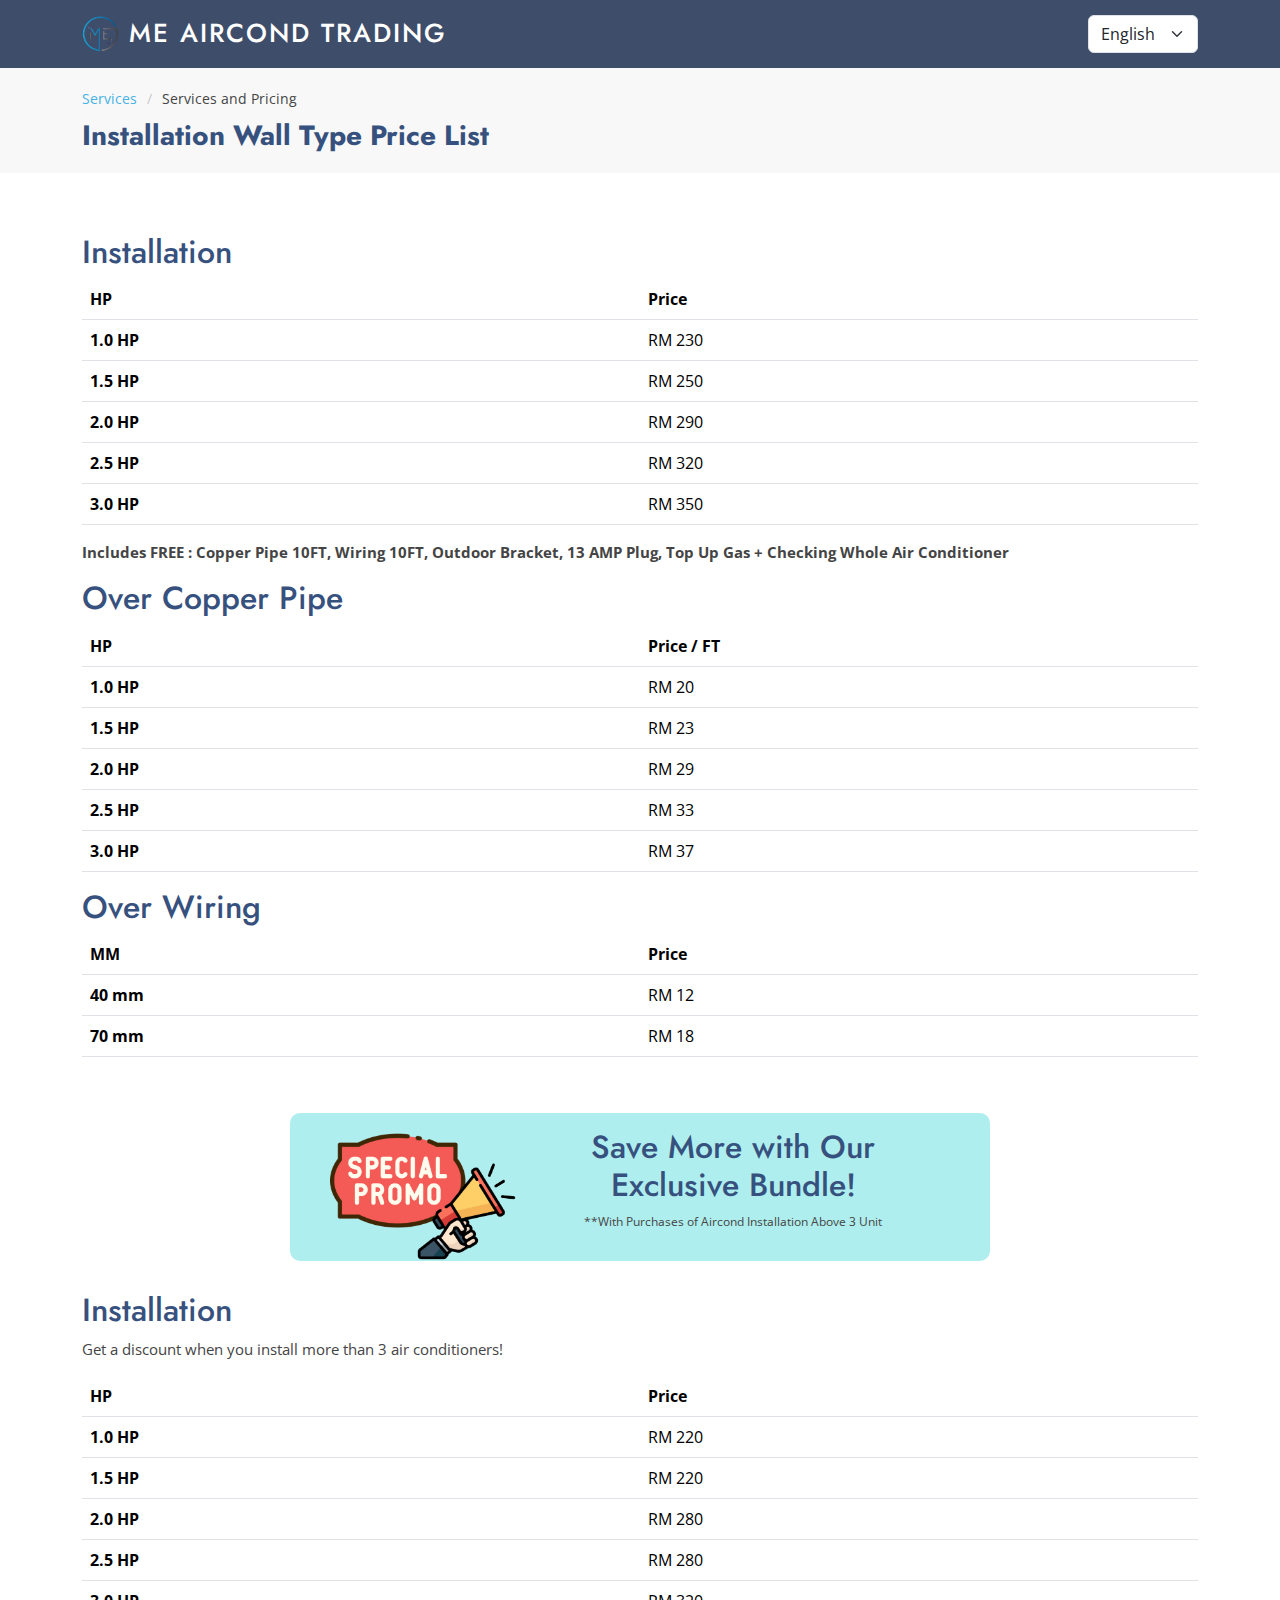
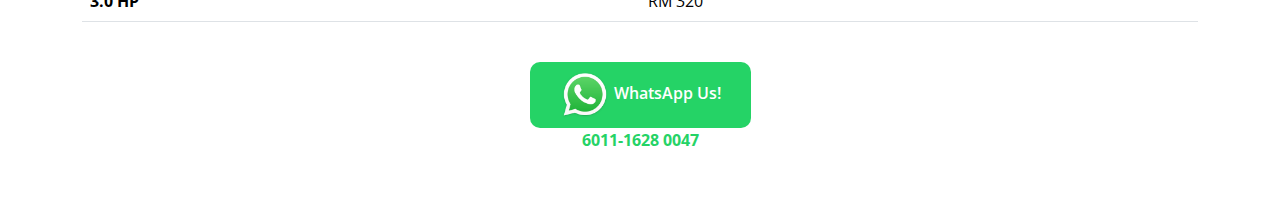
<file: installationwall.html>
<!DOCTYPE html>
<html lang="en">

<head>
  <meta charset="utf-8">
  <meta content="width=device-width, initial-scale=1.0" name="viewport">
  <title>Installation Wall Type Price List</title>
  <meta content="" name="description">
  <meta content="" name="keywords">

  <!-- Favicons -->
  <link href="assets/img/translogo.png" rel="icon">
  <link href="assets/img/translogo.png" rel="apple-touch-icon">

  <!-- Fonts -->
  <link href="https://fonts.googleapis.com" rel="preconnect">
  <link href="https://fonts.gstatic.com" rel="preconnect" crossorigin>
  <link href="https://fonts.googleapis.com/css2?family=Open+Sans:ital,wght@0,300;0,400;0,500;0,600;0,700;0,800;1,300;1,400;1,500;1,600;1,700;1,800&family=Poppins:ital,wght@0,100;0,200;0,300;0,400;0,500;0,600;0,700;0,800;0,900;1,100;1,200;1,300;1,400;1,500;1,600;1,700;1,800;1,900&family=Jost:ital,wght@0,100;0,200;0,300;0,400;0,500;0,600;0,700;0,800;0,900;1,100;1,200;1,300;1,400;1,500;1,600;1,700;1,800;1,900&display=swap" rel="stylesheet">

  <!-- Vendor CSS Files -->
  <link href="assets/vendor/bootstrap/css/bootstrap.min.css" rel="stylesheet">
  <link href="assets/vendor/bootstrap-icons/bootstrap-icons.css" rel="stylesheet">
  <link href="assets/vendor/aos/aos.css" rel="stylesheet">
  <link href="assets/vendor/glightbox/css/glightbox.min.css" rel="stylesheet">
  <link href="assets/vendor/swiper/swiper-bundle.min.css" rel="stylesheet">

  <!-- Main CSS File -->
  <link href="assets/css/main.css" rel="stylesheet">

</head>

<body class="installation-cassette-page">

  <header id="header" class="header d-flex align-items-center sticky-top">
    <div class="container-fluid container-xl position-relative d-flex align-items-center">

      <a href="index.html" class="logo d-flex align-items-center me-auto">
        <!-- Uncomment the line below if you also wish to use an image logo -->
        <img src="assets/img/translogo.png" alt="">
         
        <h1 class="sitename">ME Aircond Trading</h1>
      </a>

      <nav id="navmenu" class="navmenu">
        <ul>
            <label for="languageSelector" class="form-label"></label>
            <select class="form-select" id="languageSelector">
                <option value="en">English</option>
                <option value="zh">Chinese</option>
                <option value="ms">Malay</option>
            </select>
        <!-- </div> -->
        </ul>
        <i class="mobile-nav-toggle d-xl-none bi bi-list"></i>
      </nav>
    </div>
  </header>

  <main class="main">

    <!-- Page Title -->
    <div class="page-title" data-aos="fade">
      <div class="container">
        <nav class="breadcrumbs">
          <ol>
            <li id="installationwallnav"><a href="index.html#services">Services</a></li>
            <li id="installationwallservicesandpricingnav" class="current">
                Service & Pricing Details
            </li>
          </ol>
        </nav>
        <h1 id="installationwallheader">Installation Wall Type Price List</h1>
      </div>
    </div><!-- End Page Title -->

    <!-- Service Details Section -->
    <section id="service-details" class="service-details section">

      <div class="container">
        <div class="row gy-4 align-items-center justify-content-center">
            <div class="table">
            <table class="table table-hover">
                <h2 id="installationwall">Installation</h2>
                <thead>
                  <tr>
                    <th scope="col">HP</th>
                    <th id="installationwallprice" scope="col">Price</th>
                  </tr>
                </thead>
                <tbody>
                  <tr>
                    <th scope="row">1.0 HP</th>
                    <td>RM 230</td>
                  </tr>
                  <tr>
                    <th scope="row">1.5 HP</th>
                    <td>RM 250</td>
                  </tr>
                  <tr>
                    <th scope="row">2.0 HP</th>
                    <td>RM 290</td>
                  </tr>
                  <tr>
                    <th scope="row">2.5 HP</th>
                    <td>RM 320</td>
                  </tr>
                  <tr>
                    <th scope="row">3.0 HP</th>
                    <td>RM 350</td>
                  </tr>
                </tbody>
              </table>

              <div>
                <p id="installationwallfree" style="font-weight: bold;">Includes FREE : Cooper Pipe 10FT, Wiring 10FT, Outdoor Bracket,
                  13 AMP Plug,
                  Top Up Gas + Checking Whole Air Conditioner</p>
              </div>

              <!-- table 2 -->

              <table class="table table-hover">
                <h2 id="installationwallpipe">Over Cooper Pipe</h2>
                <thead>
                  <tr>
                    <th scope="col">HP</th>
                    <th id="installationwallpipeprice" scope="col">Price / FT</th>
                  </tr>
                </thead>
                <tbody>
                    <tr>
                        <th scope="row">1.0 HP</th>
                        <td>RM 20</td>
                      </tr>
                  <tr>
                    <th scope="row">1.5 HP</th>
                    <td>RM 23</td>
                  </tr>
                  <tr>
                    <th scope="row">2.0 HP</th>
                    <td>RM 29</td>
                  </tr>
                  <tr>
                    <th scope="row">2.5 HP</th>
                    <td>RM 33</td>
                  </tr>
                  <tr>
                    <th scope="row">3.0 HP</th>
                    <td>RM 37</td>
                  </tr>
                </tbody>
              </table>

              <table class="table table-hover">
                <h2 id="installationwallwire">Over Wiring</h2>
                <thead>
                  <tr>
                    <th scope="col">MM</th>
                    <th id="installationwallwireprice" scope="col">Price</th>
                  </tr>
                </thead>
                <tbody>
                  <tr>
                    <th scope="row">40 mm</th>
                    <td>RM 12</td>
                  </tr>
                  <tr>
                    <th scope="row">70 mm</th>
                    <td>RM 18</td>
                  </tr>
                  </tbody>
                  </table>
            </div>

            <div>
              <div class="d-flex justify-content-center align-items-center flex-container">
                <div class="wall-bundle-savings">      
                  <img style="background-color: transparent;" src="assets/img/promotion.png" alt="Bundle Image" class="bundle-image">
                  <div class="text-contents" style="background-color: transparent;" >
                    <h2 id="installationwallpromo">Save More with Our Exclusive Bundle!</h2>
                    <p id="installationwallpromo2">**With Purchases of Aircond Installation Above 3 Unit</p>
                  </div>
                </div>
                </div>

                <table class="table table-hover">
                  <h2 id="installationwallpromo3">Installation</h2>
                  <p id="installationwallpromo4">Get a discount when you install more than 3 air conditioners!</p>
                  <thead>
                    <tr>
                      <th scope="col">HP</th>
                      <th id="installationwallpromoprice" scope="col">Price</th>
                    </tr>
                  </thead>
                  <tbody>
                    <tr>
                      <th scope="row">1.0 HP</th>
                      <td>RM 220</td>
                    </tr>
                    <tr>
                      <th scope="row">1.5 HP</th>
                      <td>RM 220</td>
                    </tr>
                    <tr>
                      <th scope="row">2.0 HP</th>
                      <td>RM 280</td>
                    </tr>
                    <tr>
                      <th scope="row">2.5 HP</th>
                      <td>RM 280</td>
                    </tr>
                    <tr>
                      <th scope="row">3.0 HP</th>
                      <td>RM 320</td>
                    </tr>
                    </tbody>
                    </table>
            </div>



            <div>
                <div class="d-flex justify-content-center align-items-center flex-container">
                  <a href="https://api.whatsapp.com/send?phone=601116280047" class="btn-whatsapp">
                    <img src="assets/img/whatsapp_icon.png" alt="whatsapp_icon" width="50" height="auto">
                    WhatsApp Us!</a>
                </div>
                <div class="d-flex justify-content-center align-items-center flex-container">
                  <a class="whatsapp-text">
                    6011-1628 0047</a>
                </div>
              </div>

            </div>
        </div>

    </section><!-- /Service Details Section -->

  </main>



  <!-- Scroll Top -->
  <a href="#" id="scroll-top" class="scroll-top d-flex align-items-center justify-content-center"><i class="bi bi-arrow-up-short"></i></a>

  <!-- Preloader -->
  <div id="preloader"></div>

  <!-- Vendor JS Files -->
  <script src="assets/vendor/bootstrap/js/bootstrap.bundle.min.js"></script>
  <script src="assets/vendor/php-email-form/validate.js"></script>
  <script src="assets/vendor/aos/aos.js"></script>
  <script src="assets/vendor/glightbox/js/glightbox.min.js"></script>
  <script src="assets/vendor/swiper/swiper-bundle.min.js"></script>
  <script src="assets/vendor/waypoints/noframework.waypoints.js"></script>
  <script src="assets/vendor/imagesloaded/imagesloaded.pkgd.min.js"></script>
  <script src="assets/vendor/isotope-layout/isotope.pkgd.min.js"></script>

  <!-- Main JS File -->
  <script src="assets/js/main.js"></script>
  <script src="assets/js/installationwall.js"></script>


</body>

</html>
</file>
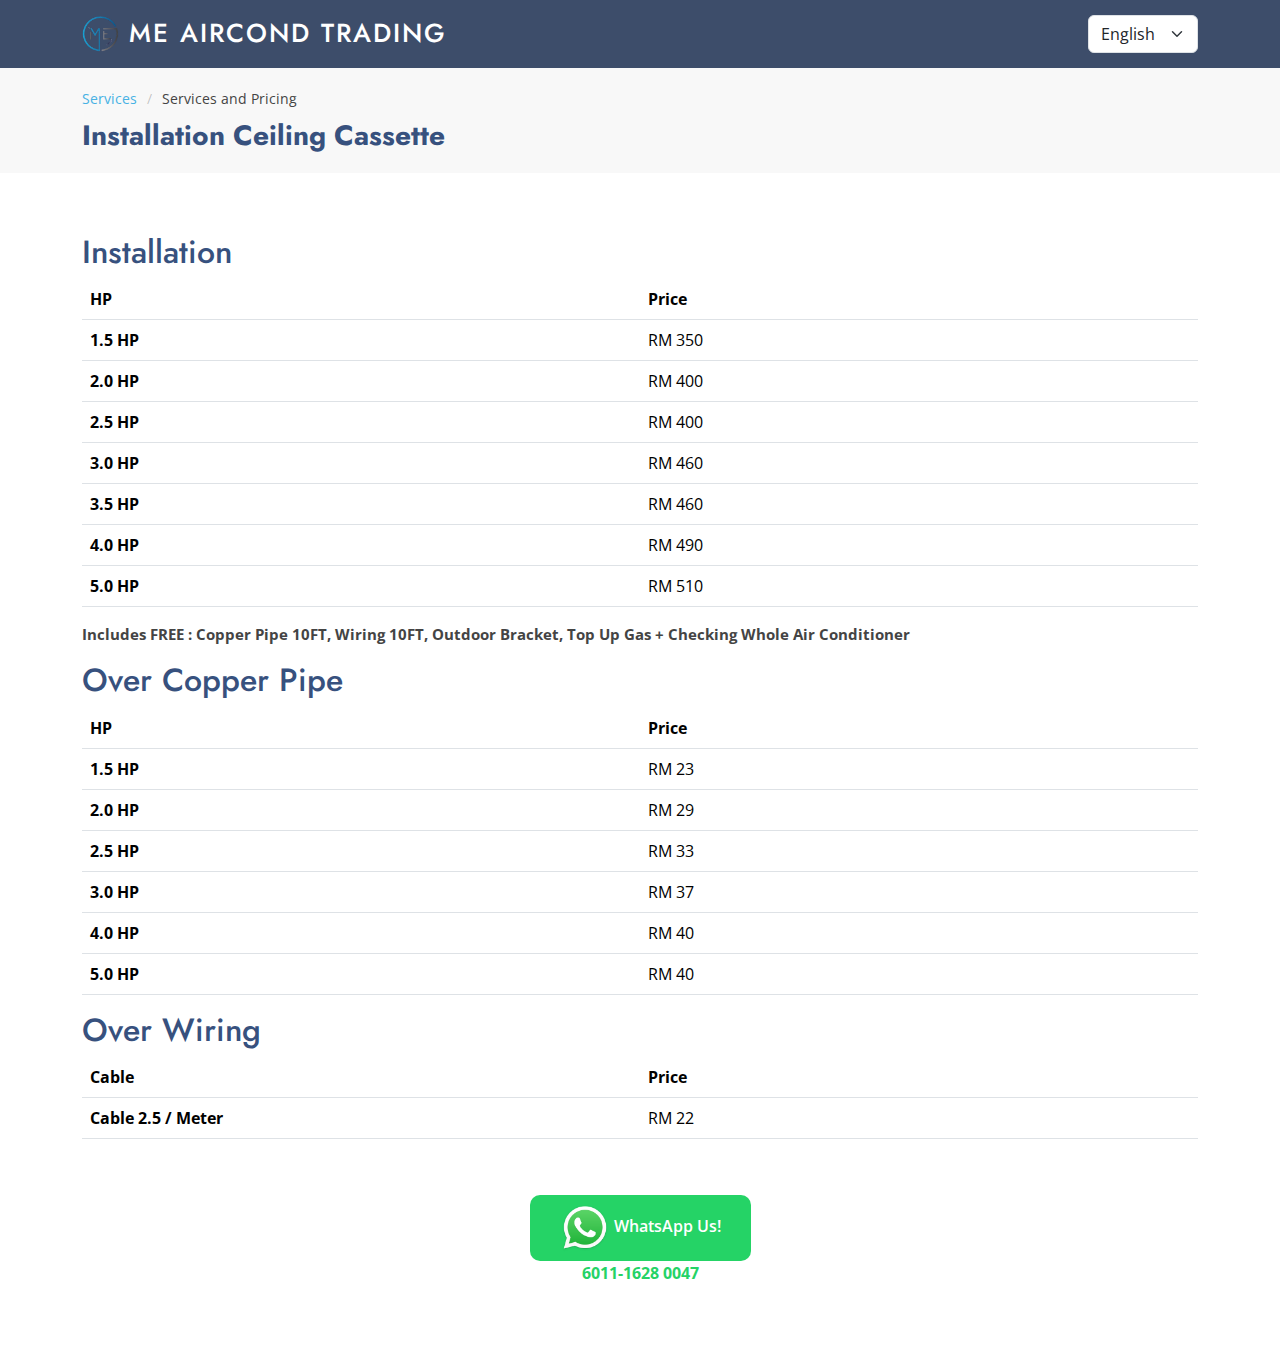
<file: insttallationcassette.html>
<!DOCTYPE html>
<html lang="en">

<head>
  <meta charset="utf-8">
  <meta content="width=device-width, initial-scale=1.0" name="viewport">
  <title>Installation Ceiling Cassette Price List</title>
  <meta content="" name="description">
  <meta content="" name="keywords">

  <!-- Favicons -->
  <link href="assets/img/translogo.png" rel="icon">
  <link href="assets/img/translogo.png" rel="apple-touch-icon">

  <!-- Fonts -->
  <link href="https://fonts.googleapis.com" rel="preconnect">
  <link href="https://fonts.gstatic.com" rel="preconnect" crossorigin>
  <link href="https://fonts.googleapis.com/css2?family=Open+Sans:ital,wght@0,300;0,400;0,500;0,600;0,700;0,800;1,300;1,400;1,500;1,600;1,700;1,800&family=Poppins:ital,wght@0,100;0,200;0,300;0,400;0,500;0,600;0,700;0,800;0,900;1,100;1,200;1,300;1,400;1,500;1,600;1,700;1,800;1,900&family=Jost:ital,wght@0,100;0,200;0,300;0,400;0,500;0,600;0,700;0,800;0,900;1,100;1,200;1,300;1,400;1,500;1,600;1,700;1,800;1,900&display=swap" rel="stylesheet">

  <!-- Vendor CSS Files -->
  <link href="assets/vendor/bootstrap/css/bootstrap.min.css" rel="stylesheet">
  <link href="assets/vendor/bootstrap-icons/bootstrap-icons.css" rel="stylesheet">
  <link href="assets/vendor/aos/aos.css" rel="stylesheet">
  <link href="assets/vendor/glightbox/css/glightbox.min.css" rel="stylesheet">
  <link href="assets/vendor/swiper/swiper-bundle.min.css" rel="stylesheet">

  <!-- Main CSS File -->
  <link href="assets/css/main.css" rel="stylesheet">


</head>

<body class="installation-cassette-page">

  <header id="header" class="header d-flex align-items-center sticky-top">
    <div class="container-fluid container-xl position-relative d-flex align-items-center">

      <a href="index.html" class="logo d-flex align-items-center me-auto">
        <img src="assets/img/translogo.png" alt="">
         
        <h1 class="sitename">ME Aircond Trading</h1>
      </a>

      <!-- <nav id="navmenu" class="navmenu">
        <i class="mobile-nav-toggle "></i>
        <label for="languageSelector" class="form-label"></label>
        <select class="form-select" id="languageSelector">
            <option value="en">English</option>
            <option value="zh">Chinese</option>
            <option value="ms">Malay</option>
        </select>
        
      </nav> -->

      <nav id="navmenu" class="navmenu">
        <ul>
            <label for="languageSelector" class="form-label"></label>
            <select class="form-select" id="languageSelector">
                <option value="en">English</option>
                <option value="zh">Chinese</option>
                <option value="ms">Malay</option>
            </select>
        <!-- </div> -->
        </ul>
        <i class="mobile-nav-toggle d-xl-none bi bi-list"></i>
      </nav>
    </div>
  </header>

  <main class="main">

    <!-- Page Title -->
    <div class="page-title" data-aos="fade">
      <div class="container">
        <nav class="breadcrumbs">
          <ol>
            <li id="servicesnav"><a href="index.html#services">Services</a></li>
            <li id="servicesandpricingnav" class="current">
                Service & Pricing Details
            </li>
          </ol>
        </nav>
        <h1 id="installationheader">Installation Ceiling Cassette Price List</h1>
      </div>
    </div><!-- End Page Title -->

    <!-- Service Details Section -->
    <section id="service-details" class="service-details section">

      <div class="container">
        <div class="row gy-4 align-items-center justify-content-center">
            <div class="table">
            <table class="table table-hover">
                <h2 id="installation1">Installation</h2>
                <thead>
                  <tr>
                    <th scope="col">HP</th>
                    <th id="price1" scope="col">Price</th>
                  </tr>
                </thead>
                <tbody>
                  <tr>
                    <th scope="row">1.5 HP</th>
                    <td>RM 350</td>
                  </tr>
                  <tr>
                    <th scope="row">2.0 HP</th>
                    <td>RM 400</td>
                  </tr>
                  <tr>
                    <th scope="row">2.5 HP</th>
                    <td>RM 400</td>
                  </tr>
                  <tr>
                    <th scope="row">3.0 HP</th>
                    <td>RM 460</td>
                  </tr>
                  <tr>
                    <th scope="row">3.5 HP</th>
                    <td>RM 460</td>
                  </tr>
                  <tr>
                    <th scope="row">4.0 HP</th>
                    <td>RM 490</td>
                  </tr>
                  <tr>
                    <th scope="row">5.0 HP</th>
                    <td>RM 510</td>
                  </tr>
                </tbody>
              </table>

              <div>
                <p id="free1" style="font-weight: bold;">Includes FREE : Cooper Pipe 10FT, Wiring 10FT, Outdoor Bracket,
                  Top Up Gas + Checking Whole Air Conditioner</p>
              </div>

              <!-- table 2 -->

              <table class="table table-hover">
                <h2 id="overcopper1">Over Copper Pipe</h2>
                <thead>
                  <tr>
                    <th scope="col">HP</th>
                    <th id="price2" scope="col">Price / FT</th>
                  </tr>
                </thead>
                <tbody>
                  <tr>
                    <th scope="row">1.5 HP</th>
                    <td>RM 23</td>
                  </tr>
                  <tr>
                    <th scope="row">2.0 HP</th>
                    <td>RM 29</td>
                  </tr>
                  <tr>
                    <th scope="row">2.5 HP</th>
                    <td>RM 33</td>
                  </tr>
                  <tr>
                    <th scope="row">3.0 HP</th>
                    <td>RM 37</td>
                  </tr>
                  <tr>
                    <th scope="row">4.0 HP</th>
                    <td>RM 40</td>
                  </tr>
                  <tr>
                    <th scope="row">5.0 HP</th>
                    <td>RM 40</td>
                  </tr>
                </tbody>
              </table>

              <table class="table table-hover">
                <h2 id="overwiring1">Over Wiring</h2>
                <thead>
                  <tr>
                    <th scope="col">Cable</th>
                    <th id="price3" scope="col">Price</th>
                  </tr>
                </thead>
                <tbody>
                  <tr>
                    <th scope="row">Cable 2.5 / Meter </th>
                    <td >RM 22</td>
                  </tr>
                  </tbody>
                  </table>

                </div>
            <div>
                <div class="d-flex justify-content-center align-items-center flex-container">
                  <a href="https://api.whatsapp.com/send?phone=601116280047" class="btn-whatsapp">
                    <img src="assets/img/whatsapp_icon.png" alt="whatsapp_icon" width="50" height="auto">
                    WhatsApp Us!</a>
                </div>
                <div class="d-flex justify-content-center align-items-center flex-container">
                  <a class="whatsapp-text">
                    6011-1628 0047</a>
                </div>
              </div>

            </div>
        </div>

    </section><!-- /Service Details Section -->

  </main>



  <!-- Scroll Top -->
  <a href="#" id="scroll-top" class="scroll-top d-flex align-items-center justify-content-center"><i class="bi bi-arrow-up-short"></i></a>

  <!-- Preloader -->
  <div id="preloader"></div>

  <!-- Vendor JS Files -->
  <script src="assets/vendor/bootstrap/js/bootstrap.bundle.min.js"></script>
  <script src="assets/vendor/php-email-form/validate.js"></script>
  <script src="assets/vendor/aos/aos.js"></script>
  <script src="assets/vendor/glightbox/js/glightbox.min.js"></script>
  <script src="assets/vendor/swiper/swiper-bundle.min.js"></script>
  <script src="assets/vendor/waypoints/noframework.waypoints.js"></script>
  <script src="assets/vendor/imagesloaded/imagesloaded.pkgd.min.js"></script>
  <script src="assets/vendor/isotope-layout/isotope.pkgd.min.js"></script>

  <!-- Main JS File -->
  <script src="assets/js/main.js"></script>
  <script src="assets/js/cassettelang.js"></script>

</body>

</html>
</file>
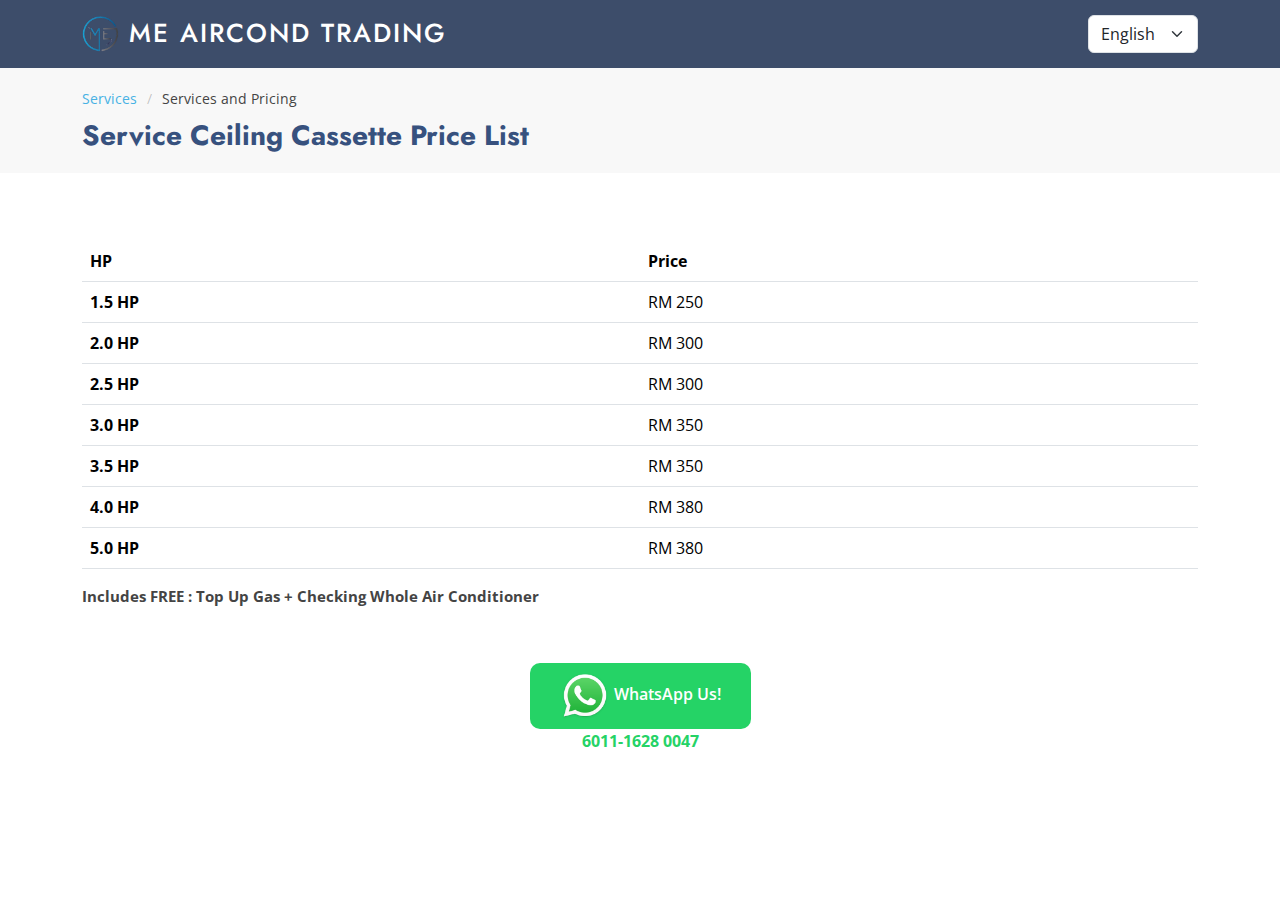
<file: servicecassette.html>
<!DOCTYPE html>
<html lang="en">

<head>
  <meta charset="utf-8">
  <meta content="width=device-width, initial-scale=1.0" name="viewport">
  <title>Service Ceiling Cassette Price List</title>
  <meta content="" name="description">
  <meta content="" name="keywords">

  <!-- Favicons -->
  <link href="assets/img/translogo.png" rel="icon">
  <link href="assets/img/translogo.png" rel="apple-touch-icon">

  <!-- Fonts -->
  <link href="https://fonts.googleapis.com" rel="preconnect">
  <link href="https://fonts.gstatic.com" rel="preconnect" crossorigin>
  <link href="https://fonts.googleapis.com/css2?family=Open+Sans:ital,wght@0,300;0,400;0,500;0,600;0,700;0,800;1,300;1,400;1,500;1,600;1,700;1,800&family=Poppins:ital,wght@0,100;0,200;0,300;0,400;0,500;0,600;0,700;0,800;0,900;1,100;1,200;1,300;1,400;1,500;1,600;1,700;1,800;1,900&family=Jost:ital,wght@0,100;0,200;0,300;0,400;0,500;0,600;0,700;0,800;0,900;1,100;1,200;1,300;1,400;1,500;1,600;1,700;1,800;1,900&display=swap" rel="stylesheet">

  <!-- Vendor CSS Files -->
  <link href="assets/vendor/bootstrap/css/bootstrap.min.css" rel="stylesheet">
  <link href="assets/vendor/bootstrap-icons/bootstrap-icons.css" rel="stylesheet">
  <link href="assets/vendor/aos/aos.css" rel="stylesheet">
  <link href="assets/vendor/glightbox/css/glightbox.min.css" rel="stylesheet">
  <link href="assets/vendor/swiper/swiper-bundle.min.css" rel="stylesheet">

  <!-- Main CSS File -->
  <link href="assets/css/main.css" rel="stylesheet">

</head>

<body class="installation-cassette-page">

  <header id="header" class="header d-flex align-items-center sticky-top">
    <div class="container-fluid container-xl position-relative d-flex align-items-center">

      <a href="index.html" class="logo d-flex align-items-center me-auto">
        <!-- Uncomment the line below if you also wish to use an image logo -->
        <img src="assets/img/translogo.png" alt="">
         
        <h1 class="sitename">ME Aircond Trading</h1>
      </a>

      <nav id="navmenu" class="navmenu">
        <ul>
            <label for="languageSelector" class="form-label"></label>
            <select class="form-select" id="languageSelector">
                <option value="en">English</option>
                <option value="zh">Chinese</option>
                <option value="ms">Malay</option>
            </select>
        <!-- </div> -->
        </ul>
        <i class="mobile-nav-toggle d-xl-none bi bi-list"></i>
      </nav>
    </div>
  </header>

  <main class="main">

    <!-- Page Title -->
    <div class="page-title" data-aos="fade">
      <div class="container">
        <nav class="breadcrumbs">
          <ol>
            <li id="servicecassettenav"><a href="index.html#services">Services</a></li>
            <li id="servicecassetteandpricingnav" class="current">
                Service & Pricing Details
            </li>
          </ol>
        </nav>
        <h1 id="servicingheader">Service Ceiling Cassette Price List</h1>
      </div>
    </div><!-- End Page Title -->

    <!-- Service Details Section -->
    <section id="service-details" class="service-details section">

      <div class="container">
        <div class="row gy-4 align-items-center justify-content-center">
            <div class="table">
            <table class="table table-hover">
                <h2 id="servicing1">Servicing</h2>
                <thead>
                  <tr>
                    <th scope="col">HP</th>
                    <th id="cassetteprice" scope="col">Price</th>
                  </tr>
                </thead>
                <tbody>
                  <tr>
                    <th scope="row">1.5 HP</th>
                    <td>RM 250</td>
                  </tr>
                  <tr>
                    <th scope="row">2.0 HP</th>
                    <td>RM 300</td>
                  </tr>
                  <tr>
                    <th scope="row">2.5 HP</th>
                    <td>RM 300</td>
                  </tr>
                  <tr>
                    <th scope="row">3.0 HP</th>
                    <td>RM 350</td>
                  </tr>
                  <tr>
                    <th scope="row">3.5 HP</th>
                    <td>RM 350</td>
                  </tr>
                  <tr>
                    <th scope="row">4.0 HP</th>
                    <td>RM 380</td>
                  </tr>
                  <tr>
                    <th scope="row">5.0 HP</th>
                    <td>RM 380</td>
                  </tr>
                </tbody>
              </table>
              <div>
                <p id="cassettefree" style="font-weight: bold;">Includes FREE : Top Up Gas + Checking Whole Air Conditioner</p>
              </div>
            </div>
            <div>
                <div class="d-flex justify-content-center align-items-center flex-container">
                  <a href="https://api.whatsapp.com/send?phone=601116280047" class="btn-whatsapp">
                    <img src="assets/img/whatsapp_icon.png" alt="whatsapp_icon" width="50" height="auto">
                    WhatsApp Us!</a>
                </div>
                <div class="d-flex justify-content-center align-items-center flex-container">
                  <a class="whatsapp-text">
                    6011-1628 0047</a>
                </div>
              </div>

            </div>
        </div>

    </section><!-- /Service Details Section -->

  </main>



  <!-- Scroll Top -->
  <a href="#" id="scroll-top" class="scroll-top d-flex align-items-center justify-content-center"><i class="bi bi-arrow-up-short"></i></a>

  <!-- Preloader -->
  <div id="preloader"></div>

  <!-- Vendor JS Files -->
  <script src="assets/vendor/bootstrap/js/bootstrap.bundle.min.js"></script>
  <script src="assets/vendor/php-email-form/validate.js"></script>
  <script src="assets/vendor/aos/aos.js"></script>
  <script src="assets/vendor/glightbox/js/glightbox.min.js"></script>
  <script src="assets/vendor/swiper/swiper-bundle.min.js"></script>
  <script src="assets/vendor/waypoints/noframework.waypoints.js"></script>
  <script src="assets/vendor/imagesloaded/imagesloaded.pkgd.min.js"></script>
  <script src="assets/vendor/isotope-layout/isotope.pkgd.min.js"></script>

  <!-- Main JS File -->
  <script src="assets/js/main.js"></script>
  <script src="assets/js/servicecassette.js"></script>


</body>

</html>
</file>
<file: assets/css/main.css>
/**
* Template Name: Arsha
* Template URL: https://bootstrapmade.com/arsha-free-bootstrap-html-template-corporate/
* Updated: Jun 06 2024 with Bootstrap v5.3.3
* Author: BootstrapMade.com
* License: https://bootstrapmade.com/license/
*/

/*--------------------------------------------------------------
# Font & Color Variables
# Help: https://bootstrapmade.com/color-system/
--------------------------------------------------------------*/
/* Fonts */
:root {
  --default-font: "Open Sans",  system-ui, -apple-system, "Segoe UI", Roboto, "Helvetica Neue", Arial, "Noto Sans", "Liberation Sans", sans-serif, "Apple Color Emoji", "Segoe UI Emoji", "Segoe UI Symbol", "Noto Color Emoji";
  --heading-font: "Jost",  sans-serif;
  --nav-font: "Poppins",  sans-serif;
}

/* Global Colors - The following color variables are used throughout the website. Updating them here will change the color scheme of the entire website */
:root { 
  --background-color: #ffffff; /* Background color for the entire website, including individual sections */
  --default-color: #444444; /* Default color used for the majority of the text content across the entire website */
  --heading-color: #37517e; /* Color for headings, subheadings and title throughout the website */
  --accent-color: #47b2e4; /* Accent color that represents your brand on the website. It's used for buttons, links, and other elements that need to stand out */
  --contrast-color: #ffffff; /* The contrast color is used for elements when the background color is one of the heading, accent, or default colors. Its purpose is to ensure proper contrast and readability when placed over these more dominant colors */
}

/* Nav Menu Colors - The following color variables are used specifically for the navigation menu. They are separate from the global colors to allow for more customization options */
:root {
  --nav-color: #ffffff;  /* The default color of the main navmenu links */
  --nav-hover-color: #47b2e4; /* Applied to main navmenu links when they are hovered over or active */
  --nav-dropdown-background-color: #ffffff; /* Used as the background color for dropdown items that appear when hovering over primary navigation items */
  --nav-dropdown-color: #444444; /* Used for navigation links of the dropdown items in the navigation menu. */
  --nav-dropdown-hover-color: #47b2e4; /* Similar to --nav-hover-color, this color is applied to dropdown navigation links when they are hovered over. */
}

/* Template Custom Colors */
:root {
  --hero-background-color: #37517e;
  --hero-color: #ffffff;
}

/* Smooth scroll */
:root {
  scroll-behavior: smooth;
}

/*--------------------------------------------------------------
# General
--------------------------------------------------------------*/
body {
  color: var(--default-color);
  background-color: var(--background-color);
  font-family: var(--default-font);
}

a {
  color: var(--accent-color);
  text-decoration: none;
  transition: 0.3s;
}

a:hover {
  color: color-mix(in srgb, var(--accent-color), transparent 25%);
  text-decoration: none;
}

h1,
h2,
h3,
h4,
h5,
h6 {
  color: var(--heading-color);
  font-family: var(--heading-font);
}

/*--------------------------------------------------------------
# Global Header
--------------------------------------------------------------*/
.header {
  --background-color: #3d4d6a;
  --heading-color: #ffffff;
  color: var(--default-color);
  background-color: var(--background-color);
  padding: 15px 0;
  transition: all 0.5s;
  z-index: 997;
}

.header .logo {
  line-height: 1;
}

.header .logo img {
  max-height: 36px;
  margin-right: 10px;
}

.header .logo h1 {
  font-size: 26px;
  margin: 0;
  font-weight: 500;
  color: var(--heading-color);
  letter-spacing: 2px;
  text-transform: uppercase;
}

.header .btn-getstarted,
.header .btn-getstarted:focus {
  color: var(--contrast-color);
  background: var(--accent-color);
  font-size: 14px;
  padding: 8px 25px;
  margin: 0 0 0 30px;
  border-radius: 50px;
  transition: 0.3s;
  font-weight: bold;
}

.header .btn-getstarted:hover,
.header .btn-getstarted:focus:hover {
  color: var(--contrast-color);
  background: color-mix(in srgb, var(--accent-color), transparent 15%);
}

@media (max-width: 1200px) {
  .header .logo {
    order: 1;
  }

  .header .logo h1 {
    font-size: 18px;
    margin: 0;
    font-weight: 500;
    color: var(--heading-color);
    letter-spacing: 2px;
    text-transform: uppercase;
  }

  .header .btn-getstarted {
    order: 2;
    margin: 0 15px 0 0;
    padding: 6px 15px;
    font-weight: bold;
    font-size: larger;
  }

  .header .navmenu {
    order: 3;
  }

}

/* Index Page Header
------------------------------*/
.index-page .header {
  --background-color: rgba(255, 255, 255, 0);
  --heading-color: #ffffff;
  --nav-color: #ffffff;
}

/* Index Page Header on Scroll
------------------------------*/
.index-page.scrolled .header {
  --background-color: rgba(40, 58, 90, 0.9);
}

/*--------------------------------------------------------------
# Navigation Menu
--------------------------------------------------------------*/
/* Desktop Navigation */
@media (min-width: 1200px) {
  .navmenu {
    padding: 0;
  }

  .navmenu ul {
    margin: 0;
    padding: 0;
    display: flex;
    list-style: none;
    align-items: center;
  }

  .navmenu li {
    position: relative;  
  }

  .navmenu a,
  .navmenu a:focus {
    color: var(--nav-color);
    padding: 18px 15px;
    font-size: 15px;
    font-family: var(--nav-font);
    font-weight: 400;
    display: flex;
    align-items: center;
    justify-content: space-between;
    white-space: nowrap;
    transition: 0.3s;
  }

  .navmenu a i,
  .navmenu a:focus i {
    font-size: 12px;
    line-height: 0;
    margin-left: 5px;
    transition: 0.3s;
  }

  .navmenu li:last-child a {
    padding-right: 0;
  }

  .navmenu li:hover>a,
  .navmenu .active,
  .navmenu .active:focus {
    color: var(--nav-hover-color);
  }

  .navmenu .dropdown ul {
    margin: 0;
    padding: 10px 0;
    background: var(--nav-dropdown-background-color);
    display: block;
    position: absolute;
    visibility: hidden;
    left: 14px;
    top: 130%;
    opacity: 0;
    transition: 0.3s;
    border-radius: 4px;
    z-index: 99;
    box-shadow: 0px 0px 30px color-mix(in srgb, var(--default-color), transparent 85%);
  }

  .navmenu .dropdown ul li {
    min-width: 200px;
  }

  .navmenu .dropdown ul a {
    padding: 10px 20px;
    font-size: 15px;
    text-transform: none;
    color: var(--nav-dropdown-color);
  }

  .navmenu .dropdown ul a i {
    font-size: 12px;
  }

  .navmenu .dropdown ul a:hover,
  .navmenu .dropdown ul .active:hover,
  .navmenu .dropdown ul li:hover>a {
    color: var(--nav-dropdown-hover-color);
  }

  .navmenu .dropdown:hover>ul {
    opacity: 1;
    top: 100%;
    visibility: visible;
  }

  .navmenu .dropdown .dropdown ul {
    top: 0;
    left: -90%;
    visibility: hidden;
  }

  .navmenu .dropdown .dropdown:hover>ul {
    opacity: 1;
    top: 0;
    left: -100%;
    visibility: visible;
  }

  .navmenu .megamenu {
    position: static;
  }

  .navmenu .megamenu ul {
    margin: 0;
    padding: 10px;
    background: var(--nav-dropdown-background-color);
    box-shadow: 0px 0px 20px color-mix(in srgb, var(--default-color), transparent 90%);
    position: absolute;
    top: 130%;
    left: 0;
    right: 0;
    visibility: hidden;
    opacity: 0;
    display: flex;
    transition: 0.3s;
    border-radius: 4px;
    z-index: 99;
  }

  .navmenu .megamenu ul li {
    flex: 1;
  }

  .navmenu .megamenu ul li a,
  .navmenu .megamenu ul li:hover>a {
    padding: 10px 20px;
    font-size: 15px;
    color: var(--nav-dropdown-color);
  }

  .navmenu .megamenu ul li a:hover,
  .navmenu .megamenu ul li .active,
  .navmenu .megamenu ul li .active:hover {
    color: var(--nav-dropdown-hover-color);
  }

  .navmenu .megamenu:hover>ul {
    opacity: 1;
    top: 100%;
    visibility: visible;
  }

  .navmenu .dd-box-shadow {
    box-shadow: 0px 0px 30px color-mix(in srgb, var(--default-color), transparent 85%);
  }
}

/* Mobile Navigation */
@media (max-width: 1199px) {
  .mobile-nav-toggle {
    color: var(--nav-color);
    font-size: 28px;
    line-height: 0;
    margin-right: 10px;
    cursor: pointer;
    transition: color 0.3s;
  }

  .navmenu {
    padding: 0;
    z-index: 9997;
  }

  .navmenu ul {
    display: none;
    position: absolute;
    inset: 60px 20px 20px 20px;
    padding: 10px 0;
    margin: 0;
    border-radius: 6px;
    background-color: var(--nav-dropdown-background-color);
    overflow-y: auto;
    transition: 0.3s;
    z-index: 9998;
    box-shadow: 0px 0px 30px color-mix(in srgb, var(--default-color), transparent 90%);
  }

  .navmenu a,
  .navmenu a:focus {
    color: var(--nav-dropdown-color);
    padding: 10px 20px;
    font-family: var(--nav-font);
    font-size: 17px;
    font-weight: 500;
    display: flex;
    align-items: center;
    justify-content: space-between;
    white-space: nowrap;
    transition: 0.3s;
  }

  .navmenu a i,
  .navmenu a:focus i {
    font-size: 12px;
    line-height: 0;
    margin-left: 5px;
    width: 30px;
    height: 30px;
    display: flex;
    align-items: center;
    justify-content: center;
    border-radius: 50%;
    transition: 0.3s;
    background-color: color-mix(in srgb, var(--accent-color), transparent 90%);
  }

  .navmenu a i:hover,
  .navmenu a:focus i:hover {
    background-color: var(--accent-color);
    color: var(--contrast-color);
  }

  .navmenu a:hover,
  .navmenu .active,
  .navmenu .active:focus {
    color: var(--nav-dropdown-hover-color);
  }

  .navmenu .active i,
  .navmenu .active:focus i {
    background-color: var(--accent-color);
    color: var(--contrast-color);
    transform: rotate(180deg);
  }

  .navmenu .dropdown ul {
    position: static;
    display: none;
    z-index: 99;
    padding: 10px 0;
    margin: 10px 20px;
    background-color: var(--nav-dropdown-background-color);
    border: 1px solid color-mix(in srgb, var(--default-color), transparent 90%);
    box-shadow: none;
    transition: all 0.5s ease-in-out;
  }

  .navmenu .dropdown ul ul {
    background-color: rgba(33, 37, 41, 0.1);
  }

  .navmenu .dropdown>.dropdown-active {
    display: block;
    background-color: rgba(33, 37, 41, 0.03);
  }

  .mobile-nav-active {
    overflow: hidden;
  }

  .mobile-nav-active .mobile-nav-toggle {
    color: #fff;
    position: absolute;
    font-size: 32px;
    top: 15px;
    right: 15px;
    margin-right: 0;
    z-index: 9999;
  }

  .mobile-nav-active .navmenu {
    position: fixed;
    overflow: hidden;
    inset: 0;
    background: rgba(33, 37, 41, 0.8);
    transition: 0.3s;
  }

  .mobile-nav-active .navmenu>ul {
    display: block;
  }

}

/*--------------------------------------------------------------
# Global Footer
--------------------------------------------------------------*/
.footer {
  color: var(--default-color);
  background-color: var(--background-color);
  font-size: 14px;
  padding-bottom: 50px;
  position: relative;
}

.footer .footer-newsletter {
  background-color: color-mix(in srgb, var(--heading-color), transparent 95%);
  padding: 50px 0;
}

.footer .footer-newsletter h4 {
  font-size: 24px;
}

.footer .footer-newsletter .newsletter-form {
  margin-top: 30px;
  padding: 6px 8px;
  position: relative;
  background-color: color-mix(in srgb, var(--background-color), transparent 50%);
  border: 1px solid color-mix(in srgb, var(--default-color), transparent 90%);
  box-shadow: 0px 2px 25px color-mix(in srgb, var(--default-color), transparent 95%);
  display: flex;
  transition: 0.3s;
  border-radius: 50px;
}

.footer .footer-newsletter .newsletter-form:focus-within {
  border-color: var(--accent-color);
}

.footer .footer-newsletter .newsletter-form input[type=email] {
  border: 0;
  padding: 4px;
  width: 100%;
  background-color: color-mix(in srgb, var(--background-color), transparent 50%);
  color: var(--default-color);
}

.footer .footer-newsletter .newsletter-form input[type=email]:focus-visible {
  outline: none;
}

.footer .footer-newsletter .newsletter-form input[type=submit] {
  border: 0;
  font-size: 16px;
  padding: 0 20px;
  margin: -7px -8px -7px 0;
  background: var(--accent-color);
  color: var(--contrast-color);
  transition: 0.3s;
  border-radius: 50px;
}

.footer .footer-newsletter .newsletter-form input[type=submit]:hover {
  background: color-mix(in srgb, var(--accent-color), transparent 20%);
}

.footer .footer-newsletter .error-message {
  display: none;
  background: #df1529;
  color: #ffffff;
  text-align: left;
  padding: 15px;
  margin-top: 10px;
  font-weight: 600;
  border-radius: 4px;
}

.footer .footer-newsletter .sent-message {
  display: none;
  color: #ffffff;
  background: #059652;
  text-align: center;
  padding: 15px;
  margin-top: 10px;
  font-weight: 600;
  border-radius: 4px;
}

.footer .footer-newsletter .loading {
  display: none;
  background: var(--background-color);
  text-align: center;
  padding: 15px;
  margin-top: 10px;
}

.footer .footer-newsletter .loading:before {
  content: "";
  display: inline-block;
  border-radius: 50%;
  width: 24px;
  height: 24px;
  margin: 0 10px -6px 0;
  border: 3px solid var(--accent-color);
  border-top-color: var(--background-color);
  animation: subscription-loading 1s linear infinite;
}

@keyframes subscription-loading {
  0% {
    transform: rotate(0deg);
  }

  100% {
    transform: rotate(360deg);
  }
}

.footer .footer-top {
  padding-top: 50px;
}

.footer .social-links a {
  display: flex;
  align-items: center;
  justify-content: center;
  width: 40px;
  height: 40px;
  border-radius: 50%;
  border: 1px solid color-mix(in srgb, var(--default-color), transparent 50%);
  font-size: 16px;
  color: color-mix(in srgb, var(--default-color), transparent 20%);
  margin-right: 10px;
  transition: 0.3s;
}

.footer .social-links a:hover {
  color: var(--accent-color);
  border-color: var(--accent-color);
}

.footer h4 {
  font-size: 16px;
  font-weight: bold;
  position: relative;
  padding-bottom: 12px;
}

.footer .footer-links {
  margin-bottom: 30px;
}

.footer .footer-links ul {
  list-style: none;
  padding: 0;
  margin: 0;
}

.footer .footer-links ul i {
  margin-right: 3px;
  font-size: 12px;
  line-height: 0;
  color: var(--accent-color);
}

.footer .footer-links ul li {
  padding: 10px 0;
  display: flex;
  align-items: center;
}

.footer .footer-links ul li:first-child {
  padding-top: 0;
}

.footer .footer-links ul a {
  display: inline-block;
  color: color-mix(in srgb, var(--default-color), transparent 20%);
  line-height: 1;
}

.footer .footer-links ul a:hover {
  color: var(--accent-color);
}

.footer .footer-about a {
  color: var(--heading-color);
  font-size: 28px;
  font-weight: 600;
  text-transform: uppercase;
  font-family: var(--heading-font);
}

.footer .footer-contact p {
  margin-bottom: 5px;
}

.footer .copyright {
  padding-top: 25px;
  padding-bottom: 25px;
  border-top: 1px solid color-mix(in srgb, var(--default-color), transparent 90%);
}

.footer .copyright p {
  margin-bottom: 0;
}

.footer .credits {
  margin-top: 6px;
  font-size: 13px;
}

/*--------------------------------------------------------------
# Preloader
--------------------------------------------------------------*/
#preloader {
  position: fixed;
  inset: 0;
  z-index: 999999;
  overflow: hidden;
  background: var(--background-color);
  transition: all 0.6s ease-out;
}

#preloader:before {
  content: "";
  position: fixed;
  top: calc(50% - 30px);
  left: calc(50% - 30px);
  border: 6px solid #ffffff;
  border-color: var(--accent-color) transparent var(--accent-color) transparent;
  border-radius: 50%;
  width: 60px;
  height: 60px;
  animation: animate-preloader 1.5s linear infinite;
}

@keyframes animate-preloader {
  0% {
    transform: rotate(0deg);
  }

  100% {
    transform: rotate(360deg);
  }
}

/*--------------------------------------------------------------
# Scroll Top Button
--------------------------------------------------------------*/
.scroll-top {
  position: fixed;
  visibility: hidden;
  opacity: 0;
  right: 15px;
  bottom: -15px;
  z-index: 99999;
  background-color: var(--accent-color);
  width: 44px;
  height: 44px;
  border-radius: 50px;
  transition: all 0.4s;
}

.scroll-top i {
  font-size: 24px;
  color: var(--contrast-color);
  line-height: 0;
}

.scroll-top:hover {
  background-color: color-mix(in srgb, var(--accent-color), transparent 20%);
  color: var(--contrast-color);
}

.scroll-top.active {
  visibility: visible;
  opacity: 1;
  bottom: 15px;
}

/*--------------------------------------------------------------
# Disable aos animation delay on mobile devices
--------------------------------------------------------------*/
@media screen and (max-width: 768px) {
  [data-aos-delay] {
    transition-delay: 0 !important;
  }
}

/*--------------------------------------------------------------
# Global Page Titles & Breadcrumbs
--------------------------------------------------------------*/
.page-title {
  --background-color: color-mix(in srgb, var(--default-color), transparent 96%);
  color: var(--default-color);
  background-color: var(--background-color);
  padding: 20px 0;
  position: relative;
}

.page-title h1 {
  font-size: 28px;
  font-weight: 700;
  margin: 0;
}

.page-title .breadcrumbs ol {
  display: flex;
  flex-wrap: wrap;
  list-style: none;
  padding: 0 0 10px 0;
  margin: 0;
  font-size: 14px;
}

.page-title .breadcrumbs ol li+li {
  padding-left: 10px;
}

.page-title .breadcrumbs ol li+li::before {
  content: "/";
  display: inline-block;
  padding-right: 10px;
  color: color-mix(in srgb, var(--default-color), transparent 70%);
}

/*--------------------------------------------------------------
# Global Sections
--------------------------------------------------------------*/
section,
.section {
  color: var(--default-color);
  background-color: var(--background-color);
  padding: 60px 0;
  scroll-margin-top: 88px;
  overflow: clip;
}

@media (max-width: 1199px) {

  section,
  .section {
    scroll-margin-top: 66px;
  }
}

/*--------------------------------------------------------------
# Global Section Titles
--------------------------------------------------------------*/
.section-title {
  text-align: center;
  padding-bottom: 60px;
  position: relative;
}

.section-title h2 {
  font-size: 32px;
  font-weight: 700;
  margin-bottom: 20px;
  padding-bottom: 20px;
  text-transform: uppercase;
  position: relative;
}

.section-title h2:before {
  content: "";
  position: absolute;
  display: block;
  width: 160px;
  height: 1px;
  background: color-mix(in srgb, var(--default-color), transparent 60%);
  left: 0;
  right: 0;
  bottom: 1px;
  margin: auto;
}

.section-title h2::after {
  content: "";
  position: absolute;
  display: block;
  width: 60px;
  height: 3px;
  background: var(--accent-color);
  left: 0;
  right: 0;
  bottom: 0;
  margin: auto;
}

.section-title p {
  margin-bottom: 0;
}

/*--------------------------------------------------------------
# Hero Section
--------------------------------------------------------------*/
.hero {
  --background-color: var(--hero-background-color);
  --default-color: var(--hero-color);
  --heading-color: var(--hero-color);
  --contrast-color: var(--hero-color);
  width: 100%;
  min-height: 80vh;
  position: relative;
  padding: 120px 0 60px 0;
  display: flex;
  align-items: center;
}

.hero h1 {
  margin: 0;
  font-size: 40px;
  font-weight: 700;
  line-height: 56px;
  margin-bottom: 10px;
}

.hero p {
  color: color-mix(in srgb, var(--default-color), transparent 30%);
  margin: 5px 0 30px 0;
  font-size: 18px;
  line-height: 1.3;
  font-weight: 600;
}

.hero .btn-get-started {

display: inline-block;
background-color: #25D366;
color: #fff;
text-decoration: none;
padding: 8px 30px;
border-radius: 10px;
font-size: 16px;
font-weight: 600;
transition: background-color 0.3s ease;
}

.hero .btn-get-started:hover {
background-color: #075E54;
}

.hero .animated {
  animation: up-down 2s ease-in-out infinite alternate-reverse both;
}

@media (max-width: 640px) {
  .hero h1 {
    font-size: 28px;
    line-height: 30px;
    text-align: center;
    margin-bottom: 30px;
  }

  .hero p {
    font-size: 16px;
    line-height: 24px;
    margin-bottom: 30px;
    text-align: center;
  }

  .hero .btn-get-started,
  .hero .btn-watch-video {
    font-size: 13px;
  }
}

@keyframes up-down {
  0% {
    transform: translateY(10px);
  }

  100% {
    transform: translateY(-10px);
  }
}

/*--------------------------------------------------------------
# Clients Section
--------------------------------------------------------------*/
.clients {
  --background-color: color-mix(in srgb, var(--heading-color), transparent 95%);
  padding: 12px 0;
}

.clients .swiper {
  padding: 10px 0;
}

.clients .swiper-wrapper {
  height: auto;
}

.clients .swiper-slide img {
  transition: 0.3s;
  padding: 0 10px;
}

.clients .swiper-slide img:hover {
  transform: scale(1.1);
}

@media (max-width: 640px) {
  .clients {
    --background-color: #d3d3d3
    padding: 12px 0;
  }
}

/*--------------------------------------------------------------
# About Section
--------------------------------------------------------------*/
.about ul {
  list-style: none;
  padding: 0;
}

.about ul li {
  padding-bottom: 5px;
  display: flex;
  align-items: center;
}

.about ul i {
  font-size: 20px;
  padding-right: 4px;
  color: var(--accent-color);
}

.about .read-more {
  color: var(--accent-color);
  font-family: var(--heading-font);
  font-weight: 500;
  font-size: 16px;
  letter-spacing: 1px;
  padding: 8px 28px;
  border-radius: 5px;
  transition: 0.3s;
  display: inline-flex;
  align-items: center;
  justify-content: center;
  border: 2px solid var(--accent-color);
}

.about .read-more i {
  font-size: 18px;
  margin-left: 5px;
  line-height: 0;
  transition: 0.3s;
}

.about .read-more:hover {
  background: var(--accent-color);
  color: var(--contrast-color);
}

.about .read-more:hover i {
  transform: translate(5px, 0);
}

/*--------------------------------------------------------------
# Why Us Section
--------------------------------------------------------------*/
.why-us {
  --background-color: color-mix(in srgb, var(--heading-color), transparent 95%);
  padding: 30px 0;
}

.why-us .content h3 {
  font-weight: 400;
  font-size: 34px;
}

.why-us .content p {
  color: color-mix(in srgb, var(--default-color), transparent 30%);
}

.why-us .faq-container .faq-item {
  position: relative;
  padding: 20px;
  margin-bottom: 20px;
  box-shadow: 0px 5px 25px 0px color-mix(in srgb, var(--default-color), transparent 90%);
  background-color: var(--contrast-color);
  overflow: hidden;
}

.why-us .faq-container .faq-item:last-child {
  margin-bottom: 0;
}

.why-us .faq-container .faq-item h3 {
  font-weight: 500;
  font-size: 17px;
  line-height: 24px;
  margin: 0 30px 0 0;
  transition: 0.3s;
  cursor: pointer;
}

.why-us .faq-container .faq-item h3 span {
  color: var(--accent-color);
  padding-right: 5px;
  font-weight: 600;
}

.why-us .faq-container .faq-item h3:hover {
  color: var(--accent-color);
}

.why-us .faq-container .faq-item .faq-content {
  display: grid;
  grid-template-rows: 0fr;
  transition: 0.3s ease-in-out;
  visibility: hidden;
  opacity: 0;
}

.why-us .faq-container .faq-item .faq-content p {
  margin-bottom: 0;
  overflow: hidden;
}

.why-us .faq-container .faq-item .faq-icon {
  position: absolute;
  top: 22px;
  left: 20px;
  font-size: 22px;
  line-height: 0;
  transition: 0.3s;
  color: var(--accent-color);
}

.why-us .faq-container .faq-item .faq-toggle {
  position: absolute;
  top: 20px;
  right: 20px;
  font-size: 16px;
  line-height: 0;
  transition: 0.3s;
  cursor: pointer;
}

.why-us .faq-container .faq-item .faq-toggle:hover {
  color: var(--accent-color);
}

.why-us .faq-container .faq-active h3 {
  color: var(--accent-color);
}

.why-us .faq-container .faq-active .faq-content {
  grid-template-rows: 1fr;
  visibility: visible;
  opacity: 1;
  padding-top: 10px;
}

.why-us .faq-container .faq-active .faq-toggle {
  transform: rotate(90deg);
  color: var(--accent-color);
}

.why-us .why-us-img {
  display: flex;
  align-items: center;
  justify-content: center;
}

.why-us .why-us-img img {
  max-height: 70%;
}

/*--------------------------------------------------------------
# Skills Section
--------------------------------------------------------------*/
.skills .content h3 {
  font-size: 2rem;
  font-weight: 700;
}

.skills .content p {
  color: color-mix(in srgb, var(--default-color), transparent 30%);
}

.skills .content p:last-child {
  margin-bottom: 0;
}

.skills .content ul {
  list-style: none;
  padding: 0;
}

.skills .content ul li {
  padding-bottom: 10px;
}

.skills .progress {
  height: 60px;
  display: block;
  background: none;
  border-radius: 0;
}

.skills .progress .skill {
  color: var(--default-color);
  padding: 0;
  margin: 0 0 6px 0;
  text-transform: uppercase;
  display: block;
  font-weight: 600;
  font-family: var(--heading-font);
}

.skills .progress .skill .val {
  float: right;
  font-style: normal;
}

.skills .progress-bar-wrap {
  background: color-mix(in srgb, var(--heading-color), transparent 90%);
  height: 10px;
}

.skills .progress-bar {
  width: 1px;
  height: 10px;
  transition: 0.9s;
  background-color: var(--heading-color);
}

/*--------------------------------------------------------------
# Services Section
--------------------------------------------------------------*/
.services {
  --background-color: color-mix(in srgb, var(--heading-color), transparent 95%);
}

.services .service-item {
  box-shadow: 0px 5px 90px 0px color-mix(in srgb, var(--default-color), transparent 90%);
  padding: 50px 30px;
  transition: all ease-in-out 0.4s;
  background-color: var(--contrast-color);
  height: 100%;
}

.services .service-item .icon {
  margin-bottom: 10px;
}

.services .service-item .icon i {
  color: var(--accent-color);
  font-size: 36px;
  transition: 0.3s;
}

.services .service-item h4 {
  font-weight: 700;
  margin-bottom: 15px;
  font-size: 20px;
}

.services .service-item h4 a {
  color: var(--heading-color);
  transition: ease-in-out 0.3s;
}

.services .service-item p {
  line-height: 24px;
  font-size: 14px;
  margin-bottom: 0;
}

.services .service-item:hover {
  transform: translateY(-10px);
}

.services .service-item:hover h4 a {
  color: var(--accent-color);
}

/*--------------------------------------------------------------
# Call To Action Section
--------------------------------------------------------------*/
.call-to-action {
  --background-color: #37517e;
  --default-color: #ffffff;
  --contrast-color: #ffffff;
  padding: 120px 0;
  position: relative;
  clip-path: inset(0);
  text-align: center;
}


.call-to-action .container {
  position: relative;
  z-index: 3;
}

.call-to-action h3 {
  color: var(--default-color);
  font-size: 30px;
  font-weight: 700;
}

.call-to-action p {
  color: var(--default-color);
  padding-bottom: 30px;
}

/* .call-to-action .cta-btn {
  font-family: var(--heading-font);
  font-weight: 500;
  font-size: 16px;
  letter-spacing: 1px;
  display: inline-block;
  padding: 12px 40px;
  border-radius: 50px;
  transition: 0.5s;
  margin: 10px;
  border: 2px solid var(--contrast-color);
  color: var(--contrast-color);
}

.call-to-action .cta-btn:hover {
  background: var(--accent-color);
  border: 2px solid var(--accent-color);
} */

/*--------------------------------------------------------------
# Portfolio Section
--------------------------------------------------------------*/


.portfolio-item {
  width: 188px; /* Set a fixed width */
  height: 141px; /* Set a fixed height */
  overflow: hidden; /* Hide any overflow content */
  margin-bottom: 20px; /* Optional: Add spacing between items */
  
}
.portfolio-item img {
  width: 100%; /* Ensure the image fills its parent container */
  height: auto; /* Maintain aspect ratio */
  object-fit: cover; /* Cover the area, cropping if necessary */
}

@media (max-width: 767px) {
  .portfolio-item {
      width: calc(50% - 10px); /* 50% width minus spacing */
      margin-left: auto;
      margin-top: 0;
      margin-bottom: 1;
  }
}



/*--------------------------------------------------------------
# Team Section
--------------------------------------------------------------*/
.team .team-member {
  box-shadow: 0px 2px 15px color-mix(in srgb, var(--default-color), transparent 90%);
  position: relative;
  border-radius: 5px;
  transition: 0.5s;
  padding: 30px;
  height: 100%;
}

@media (max-width: 468px) {
  .team .team-member {
    flex-direction: column;
    justify-content: center !important;
    align-items: center !important;
  }
}

.team .team-member .pic {
  overflow: hidden;
  width: 150px;
  border-radius: 50%;
  flex-shrink: 0;
}

.team .team-member .pic img {
  transition: ease-in-out 0.3s;
}

.team .team-member:hover {
  transform: translateY(-10px);
}

.team .team-member .member-info {
  padding-left: 30px;
}

@media (max-width: 468px) {
  .team .team-member .member-info {
    padding: 30px 0 0 0;
    text-align: center;
  }
}

.team .team-member h4 {
  font-weight: 700;
  margin-bottom: 5px;
  font-size: 20px;
}

.team .team-member span {
  display: block;
  font-size: 15px;
  padding-bottom: 10px;
  position: relative;
  font-weight: 500;
}

.team .team-member span::after {
  content: "";
  position: absolute;
  display: block;
  width: 50px;
  height: 1px;
  background: color-mix(in srgb, var(--default-color), transparent 85%);
  bottom: 0;
  left: 0;
}

@media (max-width: 468px) {
  .team .team-member span::after {
    left: calc(50% - 25px);
  }
}

.team .team-member p {
  margin: 10px 0 0 0;
  font-size: 14px;
}

.team .team-member .social {
  margin-top: 12px;
  display: flex;
  align-items: center;
  justify-content: start;
  width: 100%;
}

@media (max-width: 468px) {
  .team .team-member .social {
    justify-content: center;
  }
}

.team .team-member .social a {
  background: color-mix(in srgb, var(--default-color), transparent 94%);
  transition: ease-in-out 0.3s;
  display: flex;
  align-items: center;
  justify-content: center;
  border-radius: 50px;
  width: 36px;
  height: 36px;
}

.team .team-member .social a i {
  color: color-mix(in srgb, var(--default-color), transparent 20%);
  font-size: 16px;
  margin: 0 2px;
}

.team .team-member .social a:hover {
  background: var(--accent-color);
}

.team .team-member .social a:hover i {
  color: var(--contrast-color);
}

.team .team-member .social a+a {
  margin-left: 8px;
}

/*--------------------------------------------------------------
# Contact Section
--------------------------------------------------------------*/
.contact .info-wrap {
  box-shadow: 0px 0px 20px color-mix(in srgb, var(--default-color), transparent 90%);
  border-top: 3px solid var(--accent-color);
  border-bottom: 3px solid var(--accent-color);
  padding: 30px;
  height: 100%;
}

@media (max-width: 575px) {
  .contact .info-wrap {
    padding: 20px;
  }
}

.contact .info-item {
  margin-bottom: 40px;
}

.contact .info-item i {
  font-size: 20px;
  color: var(--accent-color);
  background: color-mix(in srgb, var(--accent-color), transparent 92%);
  width: 44px;
  height: 44px;
  display: flex;
  justify-content: center;
  align-items: center;
  border-radius: 50px;
  transition: all 0.3s ease-in-out;
  margin-right: 15px;
}

.contact .info-item h3 {
  padding: 0;
  font-size: 18px;
  font-weight: 700;
  margin-bottom: 5px;
}

.contact .info-item p {
  padding: 0;
  margin-bottom: 0;
  font-size: 14px;
}

.contact .info-item:hover i {
  background: var(--accent-color);
  color: var(--contrast-color);
}

@keyframes animate-loading {
  0% {
    transform: rotate(0deg);
  }

  100% {
    transform: rotate(360deg);
  }
}

/*--------------------------------------------------------------
# Portfolio Details Section
--------------------------------------------------------------*/
.portfolio-details .portfolio-details-slider img {
  width: 100%;
}

.portfolio-details .portfolio-details-slider .swiper-pagination {
  margin-top: 20px;
  position: relative;
}

.portfolio-details .portfolio-details-slider .swiper-pagination .swiper-pagination-bullet {
  width: 12px;
  height: 12px;
  background-color: color-mix(in srgb, var(--default-color), transparent 85%);
  opacity: 1;
}

.portfolio-details .portfolio-details-slider .swiper-pagination .swiper-pagination-bullet-active {
  background-color: var(--accent-color);
}

.portfolio-details .portfolio-info {
  padding: 30px;
  box-shadow: 0px 0 30px color-mix(in srgb, var(--default-color), transparent 90%);
}

.portfolio-details .portfolio-info h3 {
  font-size: 22px;
  font-weight: 700;
  margin-bottom: 20px;
  padding-bottom: 20px;
  border-bottom: 1px solid color-mix(in srgb, var(--default-color), transparent 85%);
}

.portfolio-details .portfolio-info ul {
  list-style: none;
  padding: 0;
  font-size: 15px;
}

.portfolio-details .portfolio-info ul li+li {
  margin-top: 10px;
}

.portfolio-details .portfolio-description {
  padding-top: 30px;
}

.portfolio-details .portfolio-description h2 {
  font-size: 26px;
  font-weight: 700;
  margin-bottom: 20px;
}

.portfolio-details .portfolio-description p {
  padding: 0;
  color: color-mix(in srgb, var(--default-color), transparent 30%);
}

/*--------------------------------------------------------------
# Service Details Section
--------------------------------------------------------------*/
.service-details .services-list {
  padding: 10px 30px;
  border: 1px solid color-mix(in srgb, var(--default-color), transparent 90%);
  margin-bottom: 20px;
}

.service-details .services-list a {
  display: block;
  line-height: 1;
  padding: 8px 0 8px 15px;
  border-left: 3px solid color-mix(in srgb, var(--default-color), transparent 70%);
  margin: 20px 0;
  color: color-mix(in srgb, var(--default-color), transparent 20%);
  transition: 0.3s;
}

.service-details .services-list a.active {
  color: var(--heading-color);
  font-weight: 700;
  border-color: var(--accent-color);
}

.service-details .services-list a:hover {
  border-color: var(--accent-color);
}

.service-details .services-img {
  margin-bottom: 20px;
}

.service-details h3 {
  font-size: 26px;
  font-weight: 700;
}

.service-details h4 {
  font-size: 20px;
  font-weight: 700;
}

.service-details p {
  font-size: 15px;
}

.service-details ul {
  list-style: none;
  padding: 0;
  font-size: 15px;
}

.service-details ul li {
  padding: 5px 0;
  display: flex;
  align-items: center;
}

.service-details ul i {
  font-size: 20px;
  margin-right: 8px;
  color: var(--accent-color);
}


/*--------------------------------------------------------------
# Starter Section Section
--------------------------------------------------------------*/

/* Feature 1 */
.feature-1 .wrap-icon {
  margin: 0 auto;
  height: 100px;
  width: 100px;
  border-radius: 50%;
  position: relative;
  margin-bottom: 30px;
  display: inline-flex;
  align-items: center;
  justify-content: center;
}

.feature-1 .wrap-icon i {
  font-size: 40px;
  line-height: 0;
  color: #fff;
}

.feature-1 h3 {
  font-size: 20px;
}

.feature-1 p {
  color: #b1b1b1;
}

/*--------------------------------------------------------------
# Services Section
--------------------------------------------------------------*/
.services .card {
  background-color: var(--background-color);
  color: var(--default-color);
  border: 1px solid color-mix(in srgb, var(--default-color), transparent 85%);
  position: relative;
  border-radius: 0;
  /* height: 100%; */
  /* min-height: 300px; */
  height:500px;
}

.services .card .card-img {
  /* overflow: hidden; */
  margin-bottom: 15px;
  border-radius: 0;
  object-fit: cover;
  /* height: 200px; */
}

.services .card .card-img img {
  max-width: 100%; 
  transition: 0.3s ease-in-out;
}

.services .card h3 {
  font-weight: 700;
  font-size: 18px;
  margin-bottom: 5px;
  padding: 10px 30px;
  text-transform: uppercase;
}

.services .card a {
  color: var(--heading-color);
  transition: 0.3;
}

.services .card a:hover {
  color: var(--accent-color);
}

.services .card p {
  padding: 0 30px;
  margin-bottom: 30px;
  color: color-mix(in srgb, var(--default-color), transparent 40%);
  font-size: 15px;
}

.services .card:hover .card-img img {
  transform: scale(1.1);
}

@media (max-width: 768px) {
  .services .card {
    /* Adjust styles for smaller screens */
    padding: 20px;
  }
}

/* whatsapp button  */
.btn-whatsapp {

  display: inline-block;
  background-color: #25D366;
  color: #fff;
  text-decoration: none;
  padding: 8px 30px;
  border-radius: 10px;
  font-size: 16px;
  font-weight: 600;
  /* transition: background-color 0.3s ease; */
  }
  
 .btn-whatsapp:hover {
  background-color: #075E54;
  color: #fff;
  }

.whatsapp-text {
  color:#25D366;
  font-weight: bold;
}

.whatsapp-text:hover {
  color:#25D366;
  font-weight: bold;
}

/* apppointment steps */

.step {
  padding: 40px;
}

.step .number {
  background: darkorange;
  -webkit-background-clip: text;
  -webkit-text-fill-color: transparent;
  font-weight: bold;
  font-size: x-large;
  letter-spacing: 0.2rem;
  margin-bottom: 10px;
  display: block;
}

.step p:last-child {
  margin-bottom: 0px;
}

/* installation cassette services section */

.table{
  table-layout: fixed;
  width: 100%;
}


@media (max-width: 768px) {
  .responsive-table {
    width: 100%;
    margin-left: 20px;
  }
}

.free-offer-section {
  background-color: #37517e;
  border-radius: 10px;
  padding: 20px;
  max-width: 700px;
  text-align: center;
  box-shadow: 0 4px 8px rgba(0, 0, 0, 0.1);
  color: #fff;
}

@media (max-width: 768px) {
  .free-offer-section {
    max-width: 90%;
    padding-left: 10%;
  }
}

.free-offer-section h2{
  font-weight: bold;
  color: #fff;
}

.free-offer-section p{
  font-size: 16px;
}

.bundle-savings{
  background-color: paleturquoise;
  border-radius: 10px;
  margin-bottom: 30px;
  padding-left: 30px;
  margin-top: 30px;
  max-width: 600px;
  text-align: center;
  display: flex;
  align-items: center; /* Vertically center the items */
  gap: 10px; /* Add some space between image and text */
}

.bundle-savings p{
  font-size: 20px;
  font-weight: bold;
  background-color: transparent;
}

.bundle-image {
  max-width: 40%; /* Adjust the width as needed */
  height: auto; /* Maintain the aspect ratio */
  margin-left:10px;
}

.text-content {
  display: flex;
  flex-direction: column;
  align-items: center;
  gap: 10px; /* Add space between text elements */
}

@media (max-width: 768px) {
  .bundle-image {
    max-width: 40%;
  }

  .bundle-savings p{
    font-size: 15px;
  }
  .bundle-savings{
    padding-top:5px;
}
}

/* wall bundle service */


.wall-bundle-savings{
  background-color: paleturquoise;
  border-radius: 10px;
  margin-bottom: 30px;
  padding-left: 30px;
  padding-right: 50px;
  max-width: 700px;
  text-align: center;
  display: flex;
  align-items: center; /* Vertically center the items */
  gap: 10px; /* Add some space between image and text */
}

.wall-bundle-savings p{
  font-size: 12px;
  background-color: transparent;
}

.bundle-image {
  max-width: 30%; /* Adjust the width as needed */
  height: auto; /* Maintain the aspect ratio */
  margin-left:10px;
}

@media (max-width: 768px) {
  .wall-bundle-image {
    max-width: 40%;
  }

  .wall-bundle-savings h2{
    font-size: 22px;
    padding-top: 10px;
  }

  .wall-bundle-savings p{
    font-size: 10px;
  }

  .wall-bundle-savings{
    padding:0%;
  }
}


/* same day service */

.same-day-service {
  background-color: #F0FFFF;

}

.same-day-service .urgent-img{
    display: flex;
    align-items: center;
    justify-content: center;   
  
  }


.same-day-service .h2{
  font-weight: bold;
}
</file>
